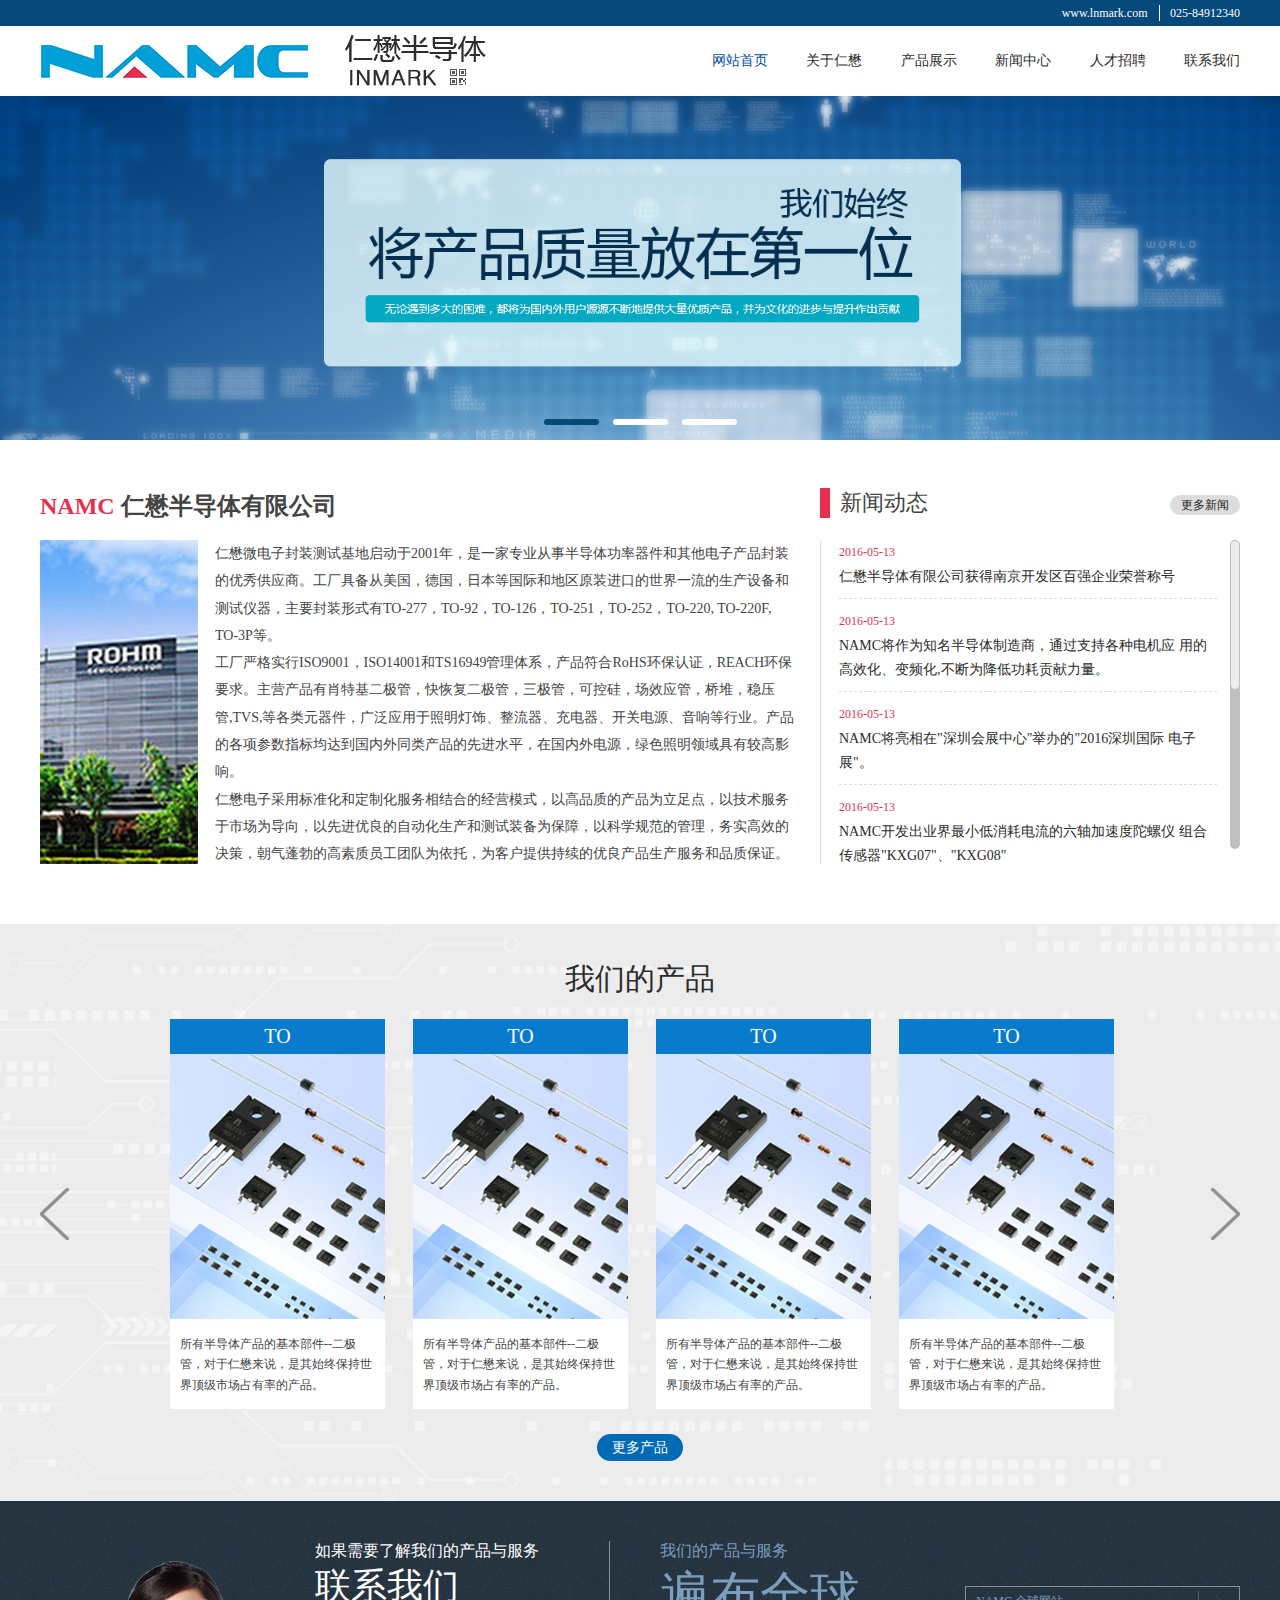
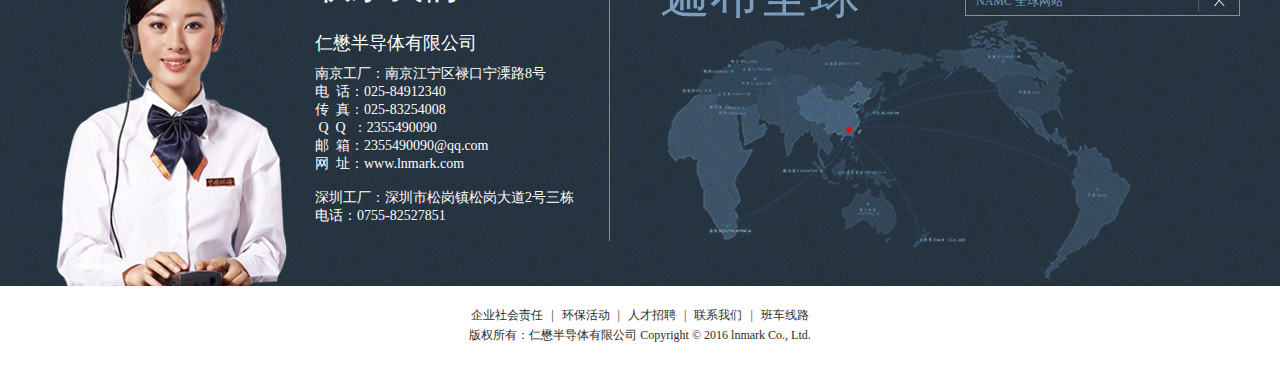
<file: index.html>
<!DOCTYPE html>
<html xmlns="http://www.w3.org/1999/xhtml">
<head>
<meta http-equiv="Content-Type" content="text/html; charset=utf-8" />
<meta http-equiv="X-UA-Compatible" content="IE=edge,Chrome=1">
<meta name="viewport" content="width=device-width,initial-scale=1.0,maximum-scale=1.0,minimum-scale=1.0,user-scalable=no" />
<title>仁懋</title>
<link rel="stylesheet" type="text/css" href="Assets/css/reset.css"/>
<script type="text/javascript" src="Assets/js/jquery-1.8.3.min.js"></script>
<script type="text/javascript" src="Assets/js/js_z.js"></script>
<script type="text/javascript" src="Assets/js/banner.js"></script>
<link rel="stylesheet" type="text/css" href="Assets/css/thems.css">
<script src="Assets/plugins/scrool/jquery/jquery.mousewheel.min.js"></script>
<script src="Assets/plugins/scrool/jquery/jquery.ba-resize.min.js"></script>
<script src="Assets/plugins/scrool/js/scrollbar.min.js"></script>
<script src="Assets/plugins/scrool/js/buttons.js"></script>
<link rel="stylesheet" type="text/css" href="Assets/css/responsive.css">
<script language="javascript">
$(function(){
	$('#owl-demo').owlCarousel({
		items: 1,
		navigation: true,
		navigationText: ["上一个","下一个"],
		autoPlay: true,
		stopOnHover: true
	}).hover(function(){
		$('.owl-buttons').show();
	}, function(){
		$('.owl-buttons').hide();
	});
});
</script>
</head>

<body>
<div class="h_bg">
	<div class="h_top">
    	<a href="#">www.lnmark.com</a>
        <a href="tel:0258412340" class="tel">025-84912340</a>
    </div>
</div>
<!--头部-->
<div class="head clearfix">
    <div class="logo">
    	<a href=""><img src="Assets/images/logo.jpg" alt="仁懋"/></a>
        <div class="h_code">
        	<img src="Assets/images/code.jpg" alt=""/>
            <div class="c_m">
            	<img src="Assets/images/code_d.png" alt=""/>
                <p>手机查看<br/>一键打电话给商家</p>
            </div>
        </div>
    </div>
    <div class="nav_m">
        <div class="n_icon">导航栏</div>
        <ul class="nav clearfix">
            <li class="now"><a href="index.html">网站首页</a></li>
            <li><a href="about.html">关于仁懋</a></li>
            <li><a href="product.html">产品展示</a></li>
            <li><a href="news.html">新闻中心</a></li>
            <li><a href="join.html">人才招聘</a></li>
            <li><a href="contact.html">联系我们</a></li>
        </ul>
    </div>
</div>
<!--头部-->
<!--幻灯片-->
<div id="banner" class="banner"> 
    <div id="owl-demo" class="owl-carousel"> 
        <a class="item" target="_blank" href="" style="background-image:url(Assets/upload/banner.jpg)">
            <img src="Assets/upload/banner.jpg" alt="">
        </a>
        <a class="item" target="_blank" href="" style="background-image:url(Assets/upload/banner.jpg)">
            <img src="Assets/upload/banner.jpg" alt="">
        </a>
        <a class="item" target="_blank" href="" style="background-image:url(Assets/upload/banner.jpg)">
            <img src="Assets/upload/banner.jpg" alt="">
        </a>
    </div>
</div>
<!--幻灯片-->
<div class="wrap wrap_a clearfix">
	<div class="i_about">
    	<h1><a href=""><em>NAMC</em> 仁懋半导体有限公司</a></h1>
        <dl class="clearfix">
        	<dt><a href=""><img src="Assets/upload/pic1.jpg" alt=""/></a></dt>
            <dd>
            	<p>仁懋微电子封装测试基地启动于2001年，是一家专业从事半导体功率器件和其他电子产品封装的优秀供应商。工厂具备从美国，德国，日本等国际和地区原装进口的世界一流的生产设备和测试仪器，主要封装形式有TO-277，TO-92，TO-126，TO-251，TO-252，TO-220, TO-220F, TO-3P等。</p>
                <p>工厂严格实行ISO9001，ISO14001和TS16949管理体系，产品符合RoHS环保认证，REACH环保要求。主营产品有肖特基二极管，快恢复二极管，三极管，可控硅，场效应管，桥堆，稳压管,TVS,等各类元器件，广泛应用于照明灯饰、整流器、充电器、开关电源、音响等行业。产品的各项参数指标均达到国内外同类产品的先进水平，在国内外电源，绿色照明领域具有较高影响。</p>
                <p>仁懋电子采用标准化和定制化服务相结合的经营模式，以高品质的产品为立足点，以技术服务于市场为导向，以先进优良的自动化生产和测试装备为保障，以科学规范的管理，务实高效的决策，朝气蓬勃的高素质员工团队为依托，为客户提供持续的优良产品生产服务和品质保证。</p>
            </dd>
        </dl>
    </div>
    <div class="i_news">
    	<div class="top">
        	<em>&nbsp;</em>新闻动态
            <a href="">更多新闻</a>
        </div>
        <div class="i_m">
            <div id="scrollbar1">
                <div class="scrollbar">
                    <div class="content">
                    	<ul>
                        	<li>
                            	<div class="time">2016-05-13</div>
                                <div class="title">
                                	<a href="">仁懋半导体有限公司获得南京开发区百强企业荣誉称号</a>
                                </div>
                            </li>
                            <li>
                            	<div class="time">2016-05-13</div>
                                <div class="title">
                                	<a href="">NAMC将作为知名半导体制造商，通过支持各种电机应
用的高效化、变频化,不断为降低功耗贡献力量。</a>
                                </div>
                            </li>
                            <li>
                            	<div class="time">2016-05-13</div>
                                <div class="title">
                                	<a href="">NAMC将亮相在"深圳会展中心"举办的"2016深圳国际
电子展"。</a>
                                </div>
                            </li>
                            <li>
                            	<div class="time">2016-05-13</div>
                                <div class="title">
                                	<a href="">NAMC开发出业界最小低消耗电流的六轴加速度陀螺仪
组合传感器"KXG07"、"KXG08"</a>
                                </div>
                            </li>
                            <li>
                            	<div class="time">2016-05-13</div>
                                <div class="title">
                                	<a href="">仁懋半导体有限公司获得南京开发区百强企业荣誉称号</a>
                                </div>
                            </li>
                            <li>
                            	<div class="time">2016-05-13</div>
                                <div class="title">
                                	<a href="">NAMC将作为知名半导体制造商，通过支持各种电机应
用的高效化、变频化,不断为降低功耗贡献力量。</a>
                                </div>
                            </li>
                            <li>
                            	<div class="time">2016-05-13</div>
                                <div class="title">
                                	<a href="">NAMC将亮相在"深圳会展中心"举办的"2016深圳国际
电子展"。</a>
                                </div>
                            </li>
                            <li>
                            	<div class="time">2016-05-13</div>
                                <div class="title">
                                	<a href="">NAMC开发出业界最小低消耗电流的六轴加速度陀螺仪
组合传感器"KXG07"、"KXG08"</a>
                                </div>
                            </li>
                        </ul>
                    </div>
                </div>
            </div>
        </div>
    </div>
</div>
<div class="bg_a">
	<div class="wrap wrap_b">
    	<div class="i_name">我们的产品</div>
        <div class="i_m">
        	<div class="box mainPhoto"> <span class="goleft nextPage"><a href="javascript:void(0)"><img src="Assets/images/prev.png" /></a></span>
              <div class="go slidegrid">
                <ul class="slideitems">
                  <li>
                  	<a href="">
                    	<div class="title">TO</div>
                        <img src="Assets/upload/pic2.jpg" alt=""/>
                        <div class="des">所有半导体产品的基本部件--二极管，对于仁懋来说，是其始终保持世界顶级市场占有率的产品。</div>
                    </a>
                  </li>
                  <li>
                  	<a href="">
                    	<div class="title">TO</div>
                        <img src="Assets/upload/pic2.jpg" alt=""/>
                        <div class="des">所有半导体产品的基本部件--二极管，对于仁懋来说，是其始终保持世界顶级市场占有率的产品。</div>
                    </a>
                  </li>
                  <li>
                  	<a href="">
                    	<div class="title">TO</div>
                        <img src="Assets/upload/pic2.jpg" alt=""/>
                        <div class="des">所有半导体产品的基本部件--二极管，对于仁懋来说，是其始终保持世界顶级市场占有率的产品。</div>
                    </a>
                  </li>
                  <li>
                  	<a href="">
                    	<div class="title">TO</div>
                        <img src="Assets/upload/pic2.jpg" alt=""/>
                        <div class="des">所有半导体产品的基本部件--二极管，对于仁懋来说，是其始终保持世界顶级市场占有率的产品。</div>
                    </a>
                  </li>
                  <li>
                  	<a href="">
                    	<div class="title">TO</div>
                        <img src="Assets/upload/pic2.jpg" alt=""/>
                        <div class="des">所有半导体产品的基本部件--二极管，对于仁懋来说，是其始终保持世界顶级市场占有率的产品。</div>
                    </a>
                  </li>
                  <li>
                  	<a href="">
                    	<div class="title">TO</div>
                        <img src="Assets/upload/pic2.jpg" alt=""/>
                        <div class="des">所有半导体产品的基本部件所有半导体产品的基本部件所有半导体产品的基本部件所有半导体产品的基本部件--二极管，对于仁懋来说，是其始终保持世界顶级市场占有率的产品。</div>
                    </a>
                  </li>
                </ul>
              </div>
              <span class="goright prevPage"><a href="javascript:void(0)"><img src="Assets/images/next.png" /></a></span> </div>
            <script>
            $(function(){
            $('.mainPhoto .slidegrid').scrollable({size:4,circular:true,next:'.nextPage',prev:'.prevPage'}).autoscroll();
            });	
            </script> 
            <div class="i_more"><a href="">更多产品</a></div>
        </div>
    </div>
</div>
<div class="bg_b">
	<div class="wrap f_nav clearfix">
    	<dl class="f_navl clearfix">
        	<dt><img src="Assets/images/bg_2.png" alt=""/></dt>
            <dd>
            	<p class="tt">如果需要了解我们的产品与服务</p>
                <div class="f_name">联系我们</div>
                <h6>仁懋半导体有限公司</h6>
                <p>南京工厂：南京江宁区禄口宁溧路8号</p>
                <p>电  话：025-84912340</p>
                <p>传  真：025-83254008</p>
                <p> Q  Q  ：2355490090</p>
                <p>邮  箱：2355490090@qq.com</p>
                <p>网  址：www.lnmark.com</p>
                <br/>
                <p>深圳工厂：深圳市松岗镇松岗大道2号三栋</p>
                <p>电话：0755-82527851</p>
            </dd>
        </dl>
        <div class="line">&nbsp;</div>
        <div class="f_navr">
        	<p class="tt">我们的产品与服务</p>
            <div class="f_name">遍布全球</div>
            <div class="f_search">
            	<div class="s_m">
                	<div class="s_mt">
                    	<span>NAMC 全球网站</span>
                        <em>&nbsp;</em>
                    </div>
                    <ul>
                    	<li><a href="">NAMC 全球网站</a></li>
                        <li><a href="">NAMC 全球网站</a></li>
                    </ul>
                </div>
            </div>
        </div>
    </div>
</div>
<div class="wrap foot">
	<p><a href="#">企业社会责任</a>   |  <a href="#">环保活动</a>  |  <a href="#">人才招聘</a>  |  <a href="#">联系我们</a>  |  <a href="#">班车线路</a></p>
    <p>版权所有：仁懋半导体有限公司  Copyright © 2016  lnmark Co., Ltd. </p>
</div>
</body>
</html>
</file>
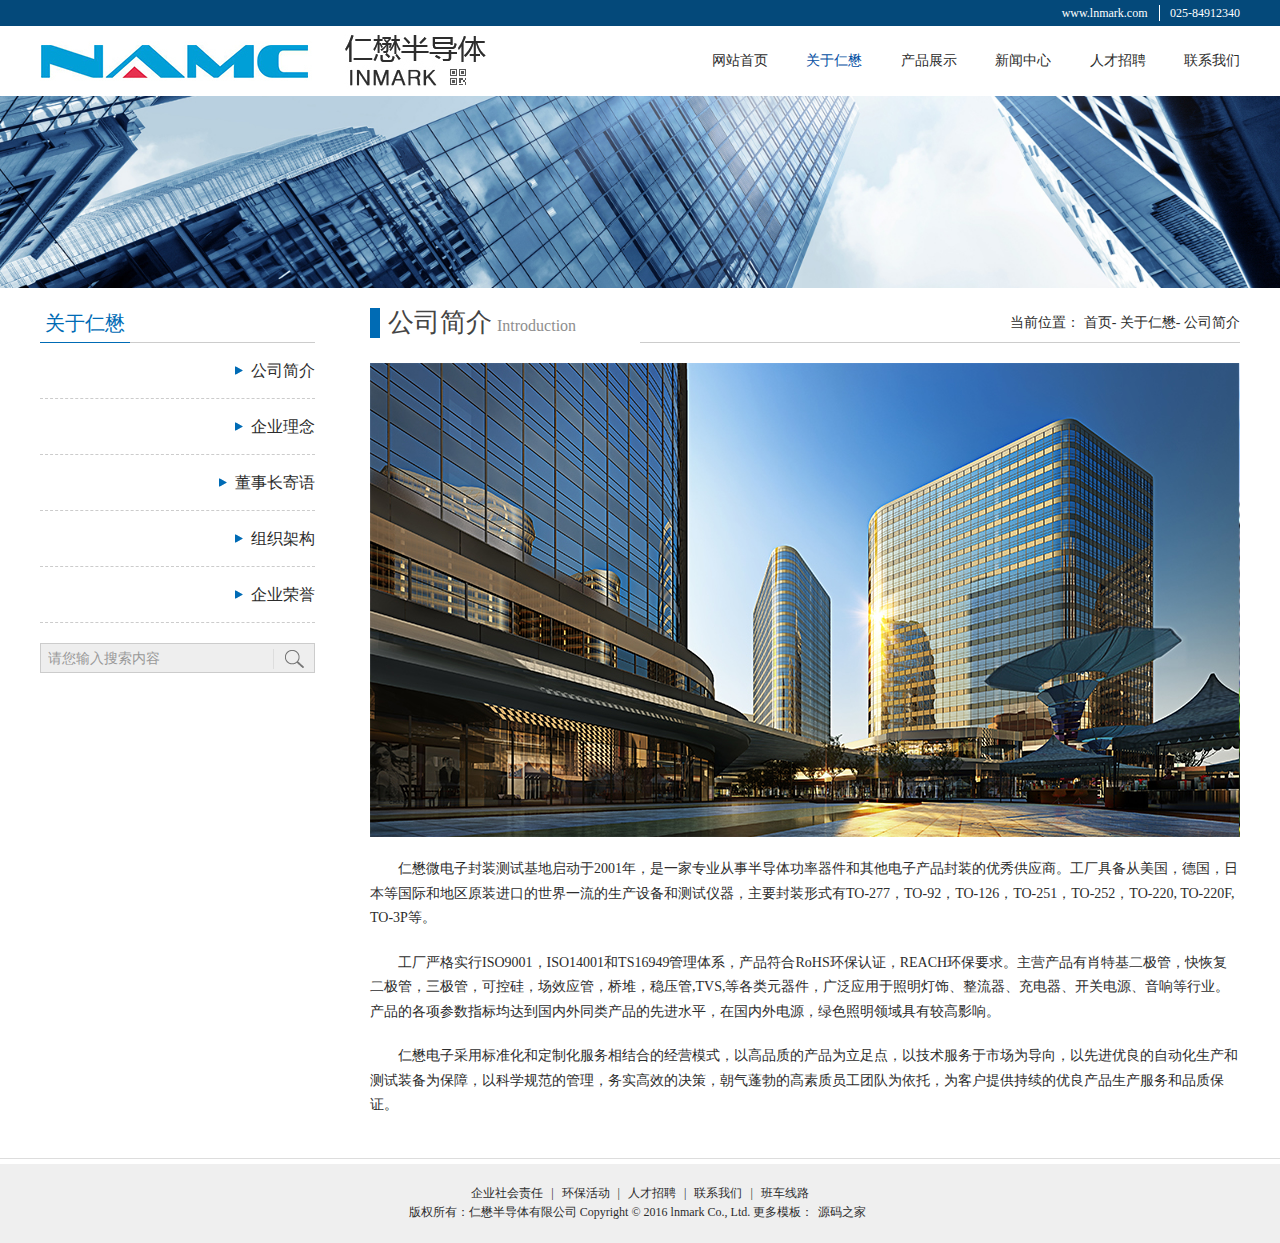
<file: about.html>
<!DOCTYPE html>
<html xmlns="http://www.w3.org/1999/xhtml">
<head>
<meta http-equiv="Content-Type" content="text/html; charset=utf-8" />
<meta http-equiv="X-UA-Compatible" content="IE=edge,Chrome=1">
<meta name="viewport" content="width=device-width,initial-scale=1.0,maximum-scale=1.0,minimum-scale=1.0,user-scalable=no" />
<title>仁懋</title>
<link rel="stylesheet" type="text/css" href="Assets/css/reset.css"/>
<script type="text/javascript" src="Assets/js/jquery-1.8.3.min.js"></script>
<script type="text/javascript" src="Assets/js/js_z.js"></script>
<link rel="stylesheet" type="text/css" href="Assets/css/thems.css">
<link rel="stylesheet" type="text/css" href="Assets/css/responsive.css">
</head>

<body>
<div class="h_bg">
	<div class="h_top">
    	<a href="#">www.lnmark.com</a>
        <a href="tel:0258412340" class="tel">025-84912340</a>
    </div>
</div>
<!--头部-->
<div class="head clearfix">
    <div class="logo">
    	<a href=""><img src="Assets/images/logo.jpg" alt="仁懋"/></a>
        <div class="h_code">
        	<img src="Assets/images/code.jpg" alt=""/>
            <div class="c_m">
            	<img src="Assets/images/code_d.png" alt=""/>
                <p>手机查看<br/>一键打电话给商家</p>
            </div>
        </div>
    </div>
    <div class="nav_m">
        <div class="n_icon">导航栏</div>
        <ul class="nav clearfix">
            <li><a href="index.html">网站首页</a></li>
            <li class="now"><a href="about.html">关于仁懋</a></li>
            <li><a href="product.html">产品展示</a></li>
            <li><a href="news.html">新闻中心</a></li>
            <li><a href="join.html">人才招聘</a></li>
            <li><a href="contact.html">联系我们</a></li>
        </ul>
    </div>
</div>
<!--头部-->
<div class="banner_s"><img src="Assets/upload/banner_a.jpg" alt=""/></div>
<div class="scd_bg">
	<div class="wrap scd clearfix">
    	<div class="scd_l">
        	<div class="s_top"><span>关于仁懋</span></div>
            <ul class="s_nav">
            	<li class="active"><a href=""><i>&nbsp;</i><span>公司简介</span></a></li>
                <li><a href=""><i>&nbsp;</i><span>企业理念</span></a></li>
                <li><a href=""><i>&nbsp;</i><span>董事长寄语</span></a></li>
                <li><a href=""><i>&nbsp;</i><span>组织架构</span></a></li>
                <li><a href=""><i>&nbsp;</i><span>企业荣誉</span></a></li>
            </ul>
            <div class="space_hx">&nbsp;</div>
            <div class="s_search">
            	<input name="" type="text" value="请您输入搜索内容" onfocus="if (this.value == '请您输入搜索内容') {this.value = '';this.style.color='#333'}" onblur="if (this.value == '') {this.value = '请您输入搜索内容';this.style.color='#999'}">
                <input name="" type="submit" class="btn" value="">
            </div>
        </div>
        <div class="scd_r">
        	<div class="r_top">
            	<i>&nbsp;</i>
                <span>公司简介<em>Introduction</em></span>
                <div class="pst">
                	当前位置：
                    <a href="">首页</a>-
                    <a href="">关于仁懋</a>-
                    <a href="">公司简介</a>
                </div>
            </div>
            <div class="scd_m about">
            	<img src="Assets/upload/pic4.jpg" alt=""/>
                <p style="padding-top:20px; text-indent:2em;">仁懋微电子封装测试基地启动于2001年，是一家专业从事半导体功率器件和其他电子产品封装的优秀供应商。工厂具备从美国，德国，日本等国际和地区原装进口的世界一流的生产设备和测试仪器，主要封装形式有TO-277，TO-92，TO-126，TO-251，TO-252，TO-220, TO-220F, TO-3P等。</p>
                <p style="padding-top:20px; text-indent:2em;">工厂严格实行ISO9001，ISO14001和TS16949管理体系，产品符合RoHS环保认证，REACH环保要求。主营产品有肖特基二极管，快恢复二极管，三极管，可控硅，场效应管，桥堆，稳压管,TVS,等各类元器件，广泛应用于照明灯饰、整流器、充电器、开关电源、音响等行业。产品的各项参数指标均达到国内外同类产品的先进水平，在国内外电源，绿色照明领域具有较高影响。</p>
                <p style="padding-top:20px; text-indent:2em;">仁懋电子采用标准化和定制化服务相结合的经营模式，以高品质的产品为立足点，以技术服务于市场为导向，以先进优良的自动化生产和测试装备为保障，以科学规范的管理，务实高效的决策，朝气蓬勃的高素质员工团队为依托，为客户提供持续的优良产品生产服务和品质保证。</p>
            </div>
        </div>
    </div>
</div>
<div class="bg_c">
<div class="wrap foot">
	<p><a href="#">企业社会责任</a>   |  <a href="#">环保活动</a>  |  <a href="#">人才招聘</a>  |  <a href="#">联系我们</a>  |  <a href="#">班车线路</a></p>
    <p>版权所有：仁懋半导体有限公司  Copyright © 2016  lnmark Co., Ltd.  更多模板：<a href="http://www.mycodes.net/" target="_blank">源码之家</a></p>
</div>
</div>
</body>
</html>
</file>
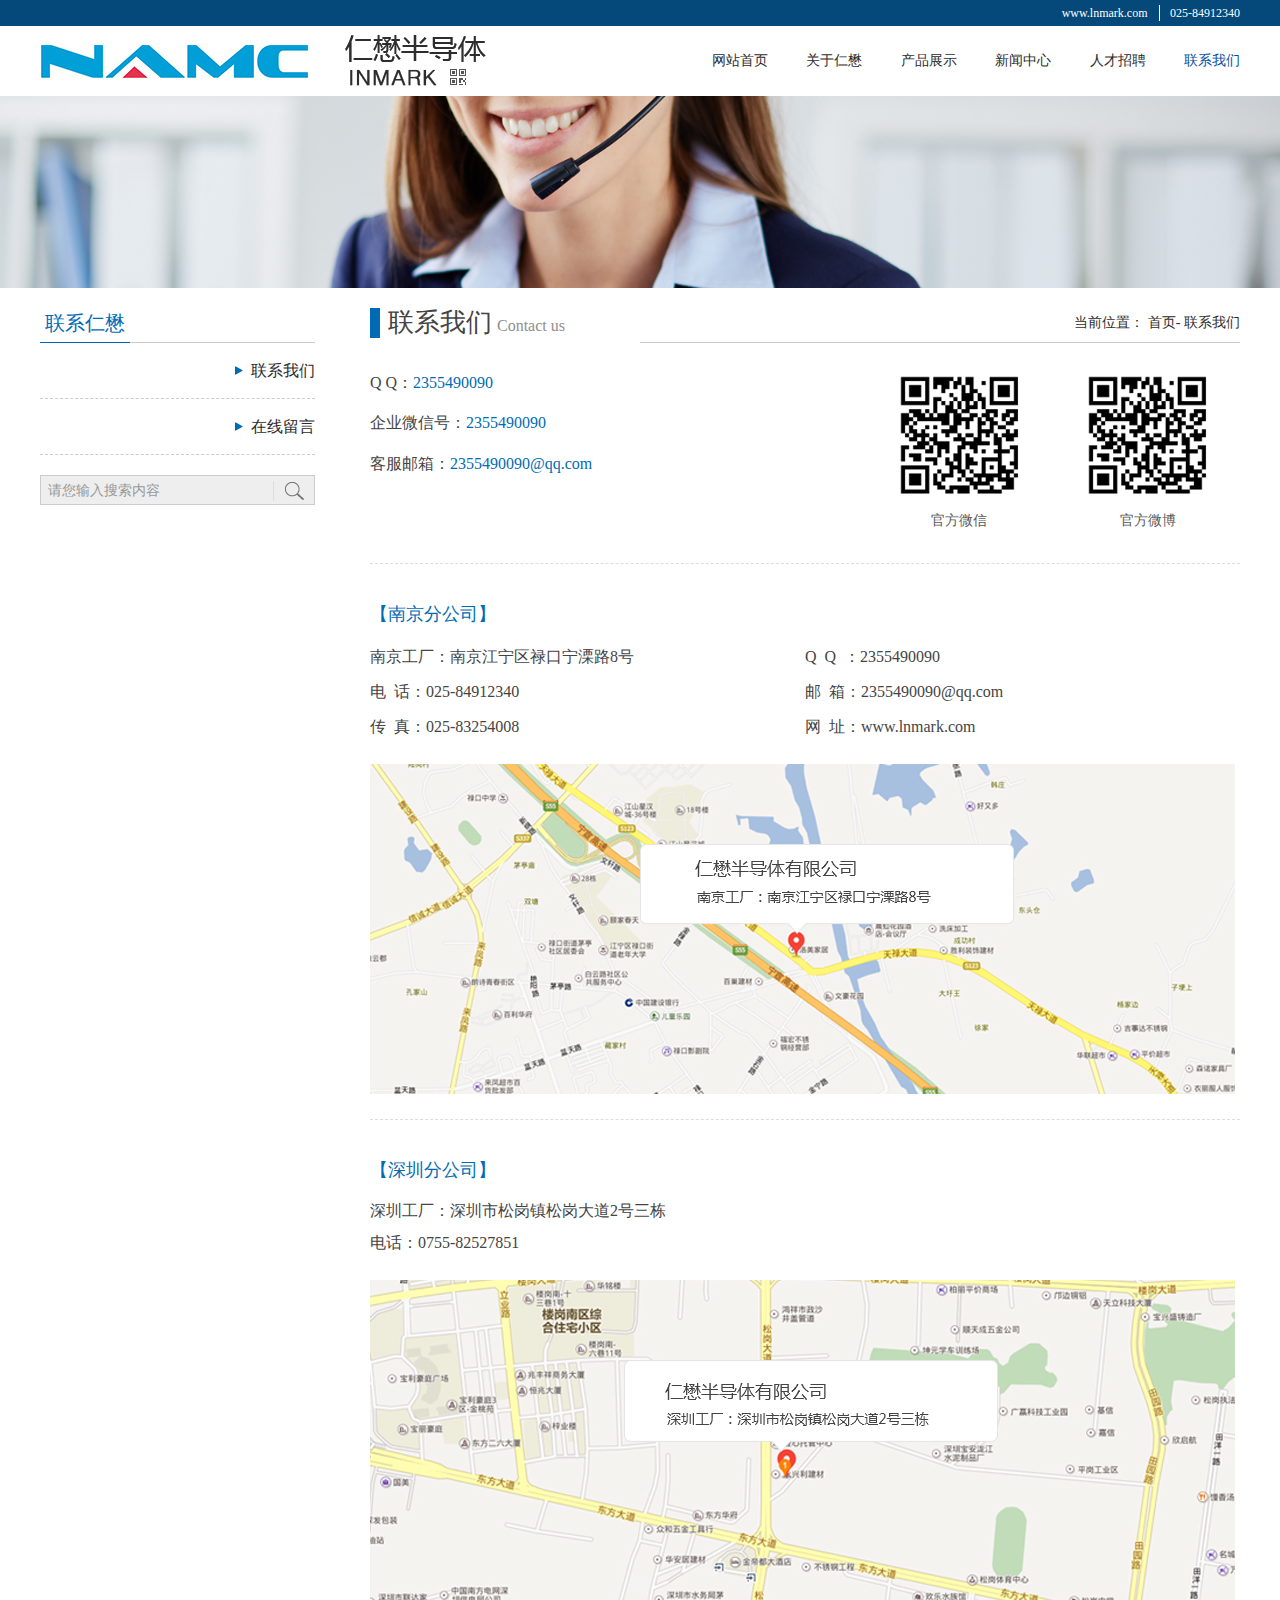
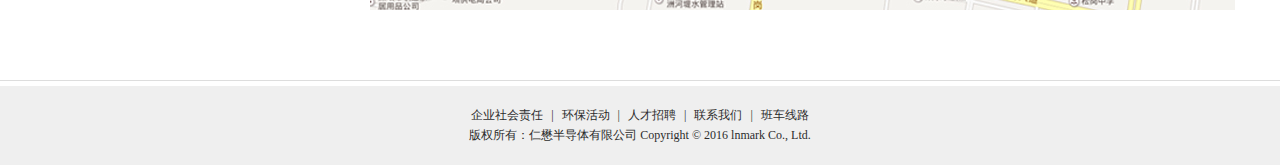
<file: contact.html>
<!DOCTYPE html>
<html xmlns="http://www.w3.org/1999/xhtml">
<head>
<meta http-equiv="Content-Type" content="text/html; charset=utf-8" />
<meta http-equiv="X-UA-Compatible" content="IE=edge,Chrome=1">
<meta name="viewport" content="width=device-width,initial-scale=1.0,maximum-scale=1.0,minimum-scale=1.0,user-scalable=no" />
<title>仁懋</title>
<link rel="stylesheet" type="text/css" href="Assets/css/reset.css"/>
<script type="text/javascript" src="Assets/js/jquery-1.8.3.min.js"></script>
<script type="text/javascript" src="Assets/js/js_z.js"></script>
<link rel="stylesheet" type="text/css" href="Assets/css/thems.css">
<link rel="stylesheet" type="text/css" href="Assets/css/responsive.css">
</head>

<body>
<div class="h_bg">
	<div class="h_top">
    	<a href="#">www.lnmark.com</a>
        <a href="tel:0258412340" class="tel">025-84912340</a>
    </div>
</div>
<!--头部-->
<div class="head clearfix">
    <div class="logo">
    	<a href=""><img src="Assets/images/logo.jpg" alt="仁懋"/></a>
        <div class="h_code">
        	<img src="Assets/images/code.jpg" alt=""/>
            <div class="c_m">
            	<img src="Assets/images/code_d.png" alt=""/>
                <p>手机查看<br/>一键打电话给商家</p>
            </div>
        </div>
    </div>
    <div class="nav_m">
        <div class="n_icon">导航栏</div>
        <ul class="nav clearfix">
            <li><a href="index.html">网站首页</a></li>
            <li><a href="about.html">关于仁懋</a></li>
            <li><a href="product.html">产品展示</a></li>
            <li><a href="news.html">新闻中心</a></li>
            <li><a href="join.html">人才招聘</a></li>
            <li class="now"><a href="contact.html">联系我们</a></li>
        </ul>
    </div>
</div>
<!--头部-->
<div class="banner_s"><img src="Assets/upload/banner_b.jpg" alt=""/></div>
<div class="scd_bg">
	<div class="wrap scd clearfix">
    	<div class="scd_l">
        	<div class="s_top"><span>联系仁懋</span></div>
            <ul class="s_nav">
            	<li class="active"><a href=""><i>&nbsp;</i><span>联系我们</span></a></li>
                <li><a href=""><i>&nbsp;</i><span>在线留言</span></a></li>
            </ul>
            <div class="space_hx">&nbsp;</div>
            <div class="s_search">
            	<input name="" type="text" value="请您输入搜索内容" onfocus="if (this.value == '请您输入搜索内容') {this.value = '';this.style.color='#333'}" onblur="if (this.value == '') {this.value = '请您输入搜索内容';this.style.color='#999'}">
                <input name="" type="submit" class="btn" value="">
            </div>
        </div>
        <div class="scd_r">
        	<div class="r_top">
            	<i>&nbsp;</i>
                <span>联系我们<em>Contact us</em></span>
                <div class="pst">
                	当前位置：
                    <a href="">首页</a>-
                    <a href="">联系我们</a>
                </div>
            </div>
            <div class="scd_m contact">
            	<div class="ct_m">
                	<dl class="clearfix">
                    	<dt class="clearfix">
                        	<div>
                            	<img src="Assets/upload/code.jpg" alt=""/>
                                <p>官方微信</p>
                            </div>
                            <div>
                            	<img src="Assets/upload/code.jpg" alt=""/>
                                <p>官方微博</p>
                            </div>
                        </dt>
                        <dd>
                        	<p>Q Q：<span>2355490090</span></p>
                            <p>企业微信号：<span>2355490090</span></p>
                            <p>客服邮箱：<span>2355490090@qq.com</span></p>
                        </dd>
                    </dl>
                </div>
                <div class="ct_m">
                	<div class="t_name">【南京分公司】</div>
                    <ul class="clearfix">
                    	<li>南京工厂：南京江宁区禄口宁溧路8号</li>
                        <li>Q  Q  ：2355490090</li>
                        <li>电  话：025-84912340</li>
                        <li>邮  箱：2355490090@qq.com</li>
                        <li>传  真：025-83254008</li>
                        <li>网  址：www.lnmark.com</li>
                    </ul>
                    <div class="space_hx">&nbsp;</div>
                    <img src="Assets/upload/map2.jpg" alt=""/>
                </div>
                <div class="ct_m">
                	<div class="t_name">【深圳分公司】</div>
                    <p>深圳工厂：深圳市松岗镇松岗大道2号三栋</p>
                    <p>电话：0755-82527851</p>
                    <div class="space_hx">&nbsp;</div>
                    <img src="Assets/upload/map1.jpg" alt=""/>
                </div>
            </div>
        </div>
    </div>
</div>
<div class="bg_c">
<div class="wrap foot">
	<p><a href="#">企业社会责任</a>   |  <a href="#">环保活动</a>  |  <a href="#">人才招聘</a>  |  <a href="#">联系我们</a>  |  <a href="#">班车线路</a></p>
    <p>版权所有：仁懋半导体有限公司  Copyright © 2016  lnmark Co., Ltd. </p>
</div>
</div>
</body>
</html>
</file>
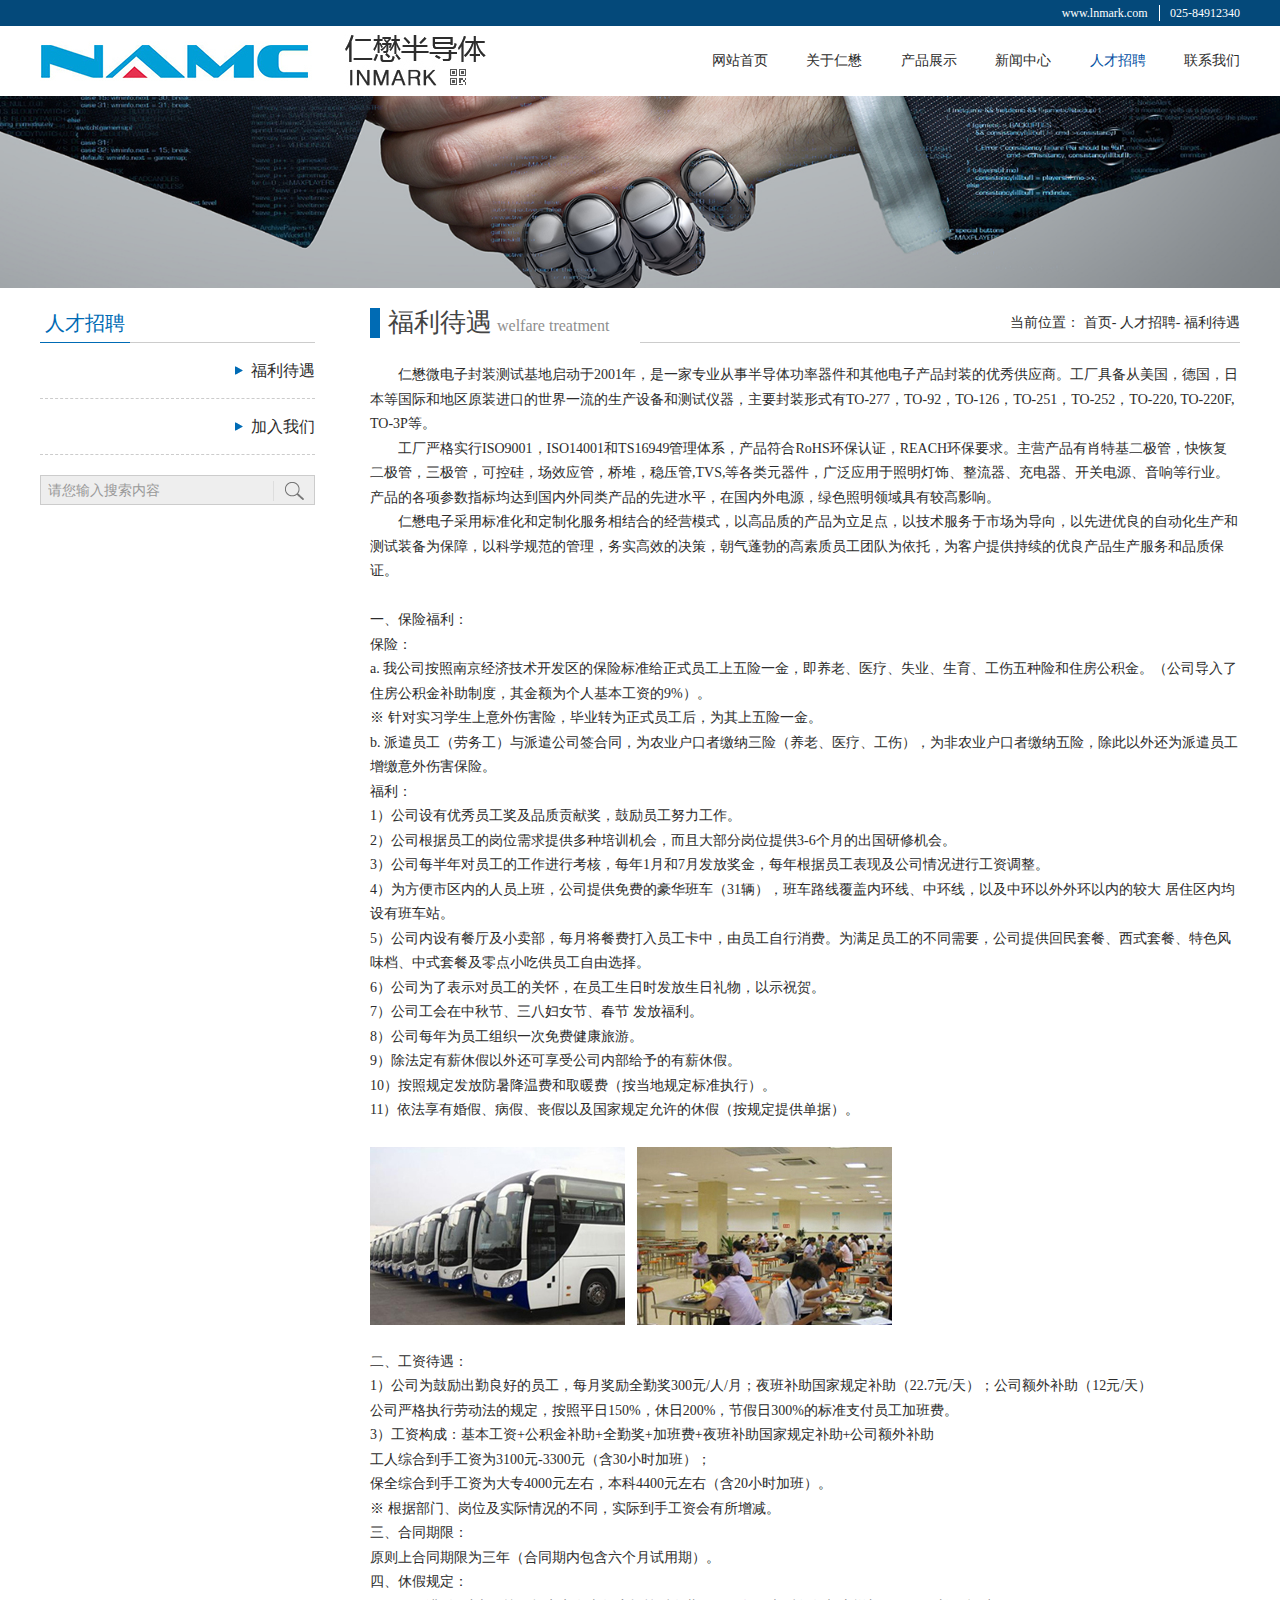
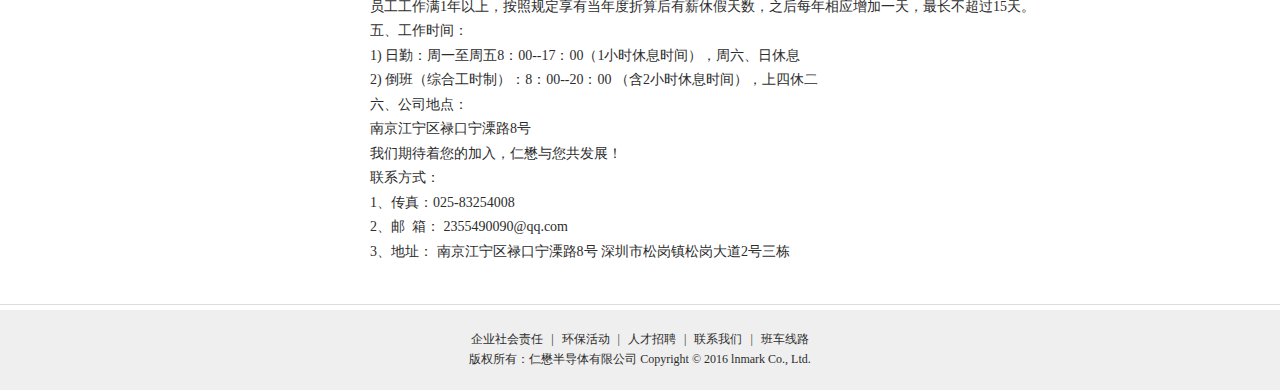
<file: join.html>
<!DOCTYPE html>
<html xmlns="http://www.w3.org/1999/xhtml">
<head>
<meta http-equiv="Content-Type" content="text/html; charset=utf-8" />
<meta http-equiv="X-UA-Compatible" content="IE=edge,Chrome=1">
<meta name="viewport" content="width=device-width,initial-scale=1.0,maximum-scale=1.0,minimum-scale=1.0,user-scalable=no" />
<title>仁懋</title>
<link rel="stylesheet" type="text/css" href="Assets/css/reset.css"/>
<script type="text/javascript" src="Assets/js/jquery-1.8.3.min.js"></script>
<script type="text/javascript" src="Assets/js/js_z.js"></script>
<link rel="stylesheet" type="text/css" href="Assets/css/thems.css">
<link rel="stylesheet" type="text/css" href="Assets/css/responsive.css">
</head>

<body>
<div class="h_bg">
	<div class="h_top">
    	<a href="#">www.lnmark.com</a>
        <a href="tel:0258412340" class="tel">025-84912340</a>
    </div>
</div>
<!--头部-->
<div class="head clearfix">
    <div class="logo">
    	<a href=""><img src="Assets/images/logo.jpg" alt="仁懋"/></a>
        <div class="h_code">
        	<img src="Assets/images/code.jpg" alt=""/>
            <div class="c_m">
            	<img src="Assets/images/code_d.png" alt=""/>
                <p>手机查看<br/>一键打电话给商家</p>
            </div>
        </div>
    </div>
    <div class="nav_m">
        <div class="n_icon">导航栏</div>
        <ul class="nav clearfix">
            <li><a href="index.html">网站首页</a></li>
            <li><a href="about.html">关于仁懋</a></li>
            <li><a href="product.html">产品展示</a></li>
            <li><a href="news.html">新闻中心</a></li>
            <li class="now"><a href="join.html">人才招聘</a></li>
            <li><a href="contact.html">联系我们</a></li>
        </ul>
    </div>
</div>
<!--头部-->
<div class="banner_s"><img src="Assets/upload/banner_c.jpg" alt=""/></div>
<div class="scd_bg">
	<div class="wrap scd clearfix">
    	<div class="scd_l">
        	<div class="s_top"><span>人才招聘</span></div>
            <ul class="s_nav">
            	<li class="active"><a href=""><i>&nbsp;</i><span>福利待遇</span></a></li>
                <li><a href=""><i>&nbsp;</i><span>加入我们</span></a></li>
            </ul>
            <div class="space_hx">&nbsp;</div>
            <div class="s_search">
            	<input name="" type="text" value="请您输入搜索内容" onfocus="if (this.value == '请您输入搜索内容') {this.value = '';this.style.color='#333'}" onblur="if (this.value == '') {this.value = '请您输入搜索内容';this.style.color='#999'}">
                <input name="" type="submit" class="btn" value="">
            </div>
        </div>
        <div class="scd_r">
        	<div class="r_top">
            	<i>&nbsp;</i>
                <span>福利待遇<em>welfare treatment</em></span>
                <div class="pst">
                	当前位置：
                    <a href="">首页</a>-
                    <a href="#">人才招聘</a>-
                    <a href="">福利待遇</a>
                </div>
            </div>
            <div class="scd_m about">
            	<p style="text-indent:2em;">仁懋微电子封装测试基地启动于2001年，是一家专业从事半导体功率器件和其他电子产品封装的优秀供应商。工厂具备从美国，德国，日本等国际和地区原装进口的世界一流的生产设备和测试仪器，主要封装形式有TO-277，TO-92，TO-126，TO-251，TO-252，TO-220, TO-220F, TO-3P等。</p>
                <p style="text-indent:2em;">工厂严格实行ISO9001，ISO14001和TS16949管理体系，产品符合RoHS环保认证，REACH环保要求。主营产品有肖特基二极管，快恢复二极管，三极管，可控硅，场效应管，桥堆，稳压管,TVS,等各类元器件，广泛应用于照明灯饰、整流器、充电器、开关电源、音响等行业。产品的各项参数指标均达到国内外同类产品的先进水平，在国内外电源，绿色照明领域具有较高影响。</p>
                <p style="text-indent:2em;">仁懋电子采用标准化和定制化服务相结合的经营模式，以高品质的产品为立足点，以技术服务于市场为导向，以先进优良的自动化生产和测试装备为保障，以科学规范的管理，务实高效的决策，朝气蓬勃的高素质员工团队为依托，为客户提供持续的优良产品生产服务和品质保证。</p>
                <br/>
                <p>
                	一、保险福利： <br/>
                    保险：<br/>
                    a. 我公司按照南京经济技术开发区的保险标准给正式员工上五险一金，即养老、医疗、失业、生育、工伤五种险和住房公积金。（公司导入了住房公积金补助制度，其金额为个人基本工资的9%）。 <br/>
                    ※ 针对实习学生上意外伤害险，毕业转为正式员工后，为其上五险一金。<br/>
                    b. 派遣员工（劳务工）与派遣公司签合同，为农业户口者缴纳三险（养老、医疗、工伤），为非农业户口者缴纳五险，除此以外还为派遣员工增缴意外伤害保险。<br/>
                    福利：<br/>
                    1）公司设有优秀员工奖及品质贡献奖，鼓励员工努力工作。<br/>
                    2）公司根据员工的岗位需求提供多种培训机会，而且大部分岗位提供3-6个月的出国研修机会。 <br/>
                    3）公司每半年对员工的工作进行考核，每年1月和7月发放奖金，每年根据员工表现及公司情况进行工资调整。<br/>
                    4）为方便市区内的人员上班，公司提供免费的豪华班车（31辆），班车路线覆盖内环线、中环线，以及中环以外外环以内的较大 居住区内均设有班车站。<br/>
                    5）公司内设有餐厅及小卖部，每月将餐费打入员工卡中，由员工自行消费。为满足员工的不同需要，公司提供回民套餐、西式套餐、特色风味档、中式套餐及零点小吃供员工自由选择。<br/>
                    6）公司为了表示对员工的关怀，在员工生日时发放生日礼物，以示祝贺。<br/>
                    7）公司工会在中秋节、三八妇女节、春节 发放福利。<br/>
                    8）公司每年为员工组织一次免费健康旅游。<br/>
                    9）除法定有薪休假以外还可享受公司内部给予的有薪休假。<br/>
                    10）按照规定发放防暑降温费和取暖费（按当地规定标准执行）。<br/>
                    11）依法享有婚假、病假、丧假以及国家规定允许的休假（按规定提供单据）。</p>
                    <br/>
                    <p><img src="Assets/upload/pic5.jpg" alt=""/></p>
                    <br/>
                    <p>二、工资待遇：<br/>
                    1）公司为鼓励出勤良好的员工，每月奖励全勤奖300元/人/月；夜班补助国家规定补助（22.7元/天）；公司额外补助（12元/天）<br/>
                    公司严格执行劳动法的规定，按照平日150%，休日200%，节假日300%的标准支付员工加班费。<br/>
                    3）工资构成：基本工资+公积金补助+全勤奖+加班费+夜班补助国家规定补助+公司额外补助<br/>
                    工人综合到手工资为3100元-3300元（含30小时加班）；<br/>
                    保全综合到手工资为大专4000元左右，本科4400元左右（含20小时加班）。<br/>
                    ※ 根据部门、岗位及实际情况的不同，实际到手工资会有所增减。 <br/>
                    三、合同期限：<br/>
                    原则上合同期限为三年（合同期内包含六个月试用期）。<br/>
                    四、休假规定：<br/>
                    员工工作满1年以上，按照规定享有当年度折算后有薪休假天数，之后每年相应增加一天，最长不超过15天。<br/>
                    五、工作时间：<br/>
                    1) 日勤：周一至周五8：00--17：00（1小时休息时间），周六、日休息<br/>
                    2) 倒班（综合工时制）：8：00--20：00 （含2小时休息时间），上四休二 <br/>
                    六、公司地点：<br/>
                    南京江宁区禄口宁溧路8号<br/>
                    我们期待着您的加入，仁懋与您共发展！<br/>
                    联系方式：<br/>
                    1、传真：025-83254008<br/>
                    2、邮  箱： 2355490090@qq.com<br/>
                    3、地址： 南京江宁区禄口宁溧路8号    深圳市松岗镇松岗大道2号三栋</p>
            </div>
        </div>
    </div>
</div>
<div class="bg_c">
<div class="wrap foot">
	<p><a href="#">企业社会责任</a>   |  <a href="#">环保活动</a>  |  <a href="#">人才招聘</a>  |  <a href="#">联系我们</a>  |  <a href="#">班车线路</a></p>
    <p>版权所有：仁懋半导体有限公司  Copyright © 2016  lnmark Co., Ltd. </p>
</div>
</div>
</body>
</html>
</file>
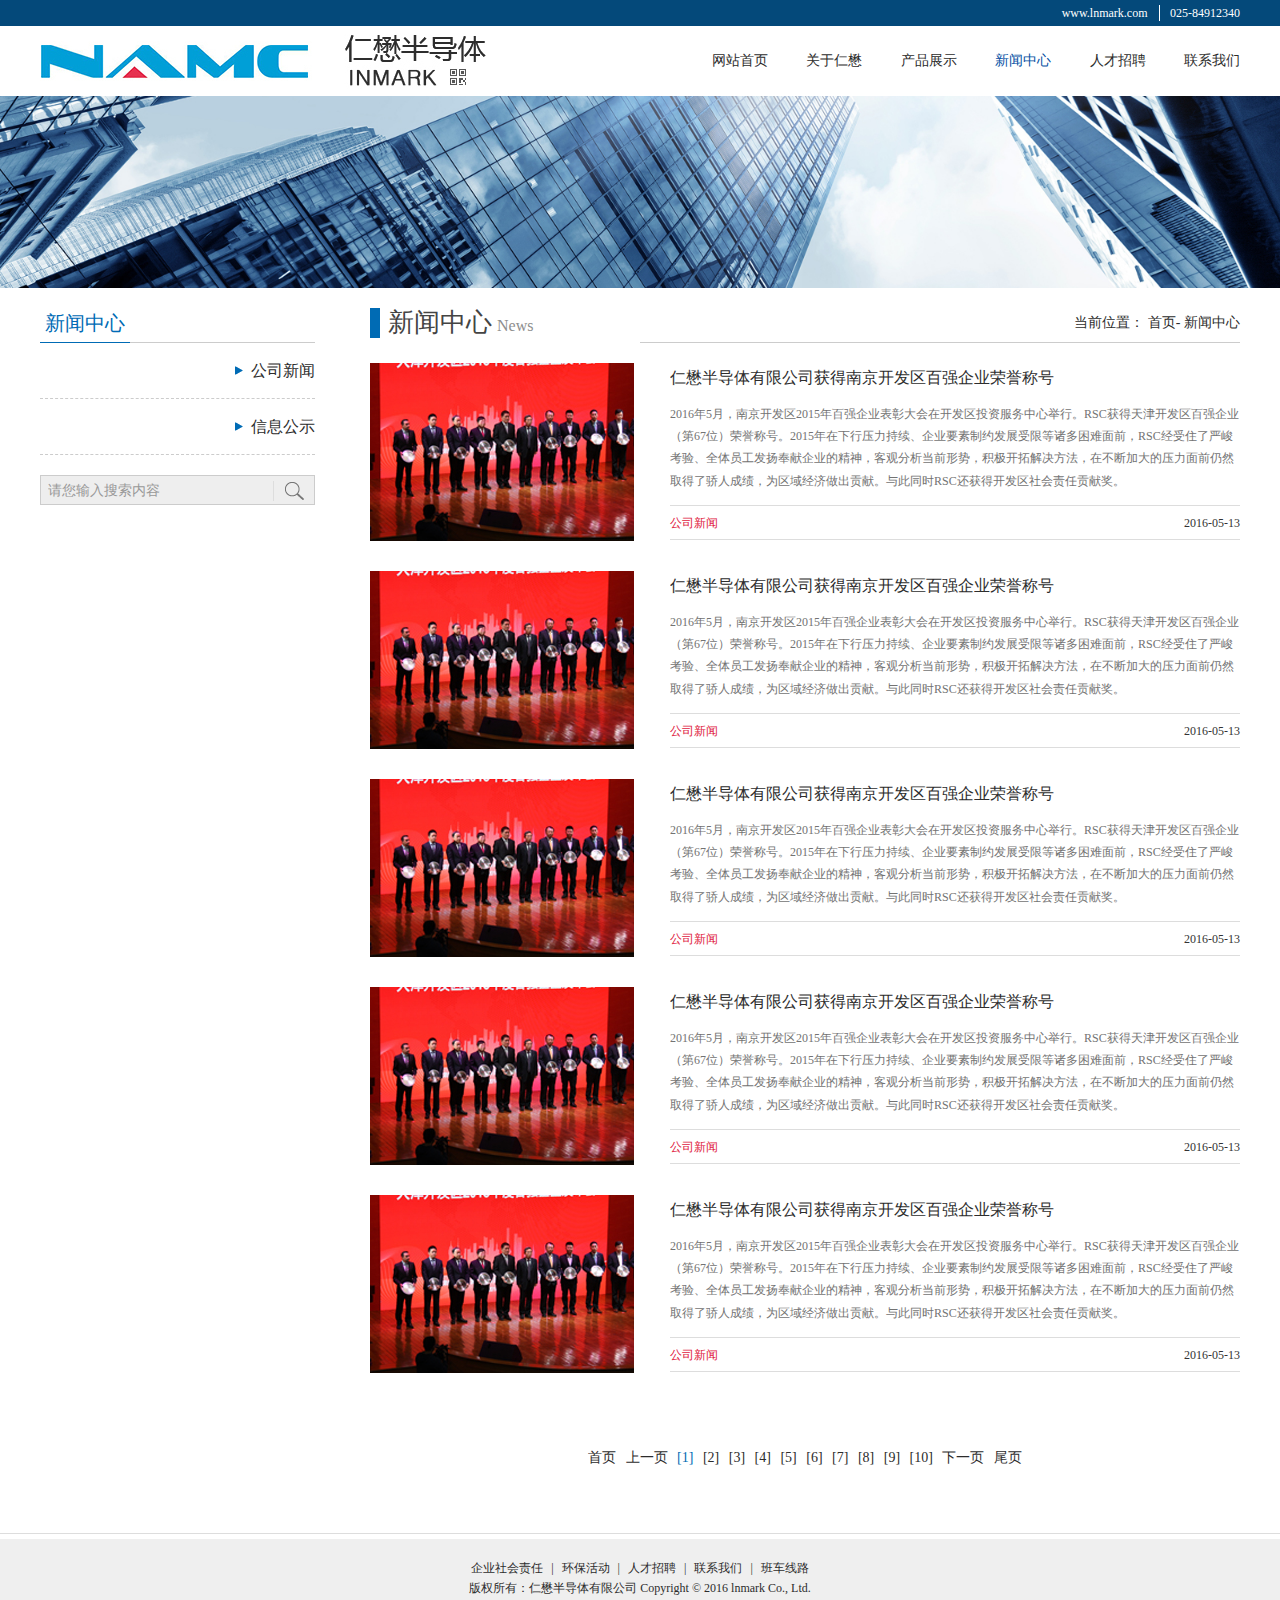
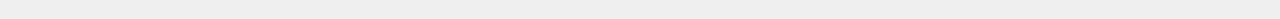
<file: news.html>
<!DOCTYPE html>
<html xmlns="http://www.w3.org/1999/xhtml">
<head>
<meta http-equiv="Content-Type" content="text/html; charset=utf-8" />
<meta http-equiv="X-UA-Compatible" content="IE=edge,Chrome=1">
<meta name="viewport" content="width=device-width,initial-scale=1.0,maximum-scale=1.0,minimum-scale=1.0,user-scalable=no" />
<title>仁懋</title>
<link rel="stylesheet" type="text/css" href="Assets/css/reset.css"/>
<script type="text/javascript" src="Assets/js/jquery-1.8.3.min.js"></script>
<script type="text/javascript" src="Assets/js/js_z.js"></script>
<link rel="stylesheet" type="text/css" href="Assets/css/thems.css">
<link rel="stylesheet" type="text/css" href="Assets/css/responsive.css">
</head>

<body>
<div class="h_bg">
	<div class="h_top">
    	<a href="#">www.lnmark.com</a>
        <a href="tel:0258412340" class="tel">025-84912340</a>
    </div>
</div>
<!--头部-->
<div class="head clearfix">
    <div class="logo">
    	<a href=""><img src="Assets/images/logo.jpg" alt="仁懋"/></a>
        <div class="h_code">
        	<img src="Assets/images/code.jpg" alt=""/>
            <div class="c_m">
            	<img src="Assets/images/code_d.png" alt=""/>
                <p>手机查看<br/>一键打电话给商家</p>
            </div>
        </div>
    </div>
    <div class="nav_m">
        <div class="n_icon">导航栏</div>
        <ul class="nav clearfix">
            <li><a href="index.html">网站首页</a></li>
            <li><a href="about.html">关于仁懋</a></li>
            <li><a href="product.html">产品展示</a></li>
            <li class="now"><a href="news.html">新闻中心</a></li>
            <li><a href="join.html">人才招聘</a></li>
            <li><a href="contact.html">联系我们</a></li>
        </ul>
    </div>
</div>
<!--头部-->
<div class="banner_s"><img src="Assets/upload/banner_a.jpg" alt=""/></div>
<div class="scd_bg">
	<div class="wrap scd clearfix">
    	<div class="scd_l">
        	<div class="s_top"><span>新闻中心</span></div>
            <ul class="s_nav">
            	<li><a href=""><i>&nbsp;</i><span>公司新闻</span></a></li>
                <li><a href=""><i>&nbsp;</i><span>信息公示</span></a></li>
            </ul>
            <div class="space_hx">&nbsp;</div>
            <div class="s_search">
            	<input name="" type="text" value="请您输入搜索内容" onfocus="if (this.value == '请您输入搜索内容') {this.value = '';this.style.color='#333'}" onblur="if (this.value == '') {this.value = '请您输入搜索内容';this.style.color='#999'}">
                <input name="" type="submit" class="btn" value="">
            </div>
        </div>
        <div class="scd_r">
        	<div class="r_top">
            	<i>&nbsp;</i>
                <span>新闻中心<em>News</em></span>
                <div class="pst">
                	当前位置：
                    <a href="">首页</a>-
                    <a href="">新闻中心</a>
                </div>
            </div>
            <div class="scd_m news">
            	<dl class="clearfix">
                	<dt><a href=""><img src="Assets/upload/pic3.jpg" alt=""/></a></dt>
                    <dd>
                    	<div class="title"><a href="">仁懋半导体有限公司获得南京开发区百强企业荣誉称号</a></div>
                        <div class="ctn">2016年5月，南京开发区2015年百强企业表彰大会在开发区投资服务中心举行。RSC获得天津开发区百强企业（第67位）荣誉称号。2015年在下行压力持续、企业要素制约发展受限等诸多困难面前，RSC经受住了严峻考验、全体员工发扬奉献企业的精神，客观分析当前形势，积极开拓解决方法，在不断加大的压力面前仍然取得了骄人成绩，为区域经济做出贡献。与此同时RSC还获得开发区社会责任贡献奖。</div>
                        <div class="time">
                        	公司新闻
                            <span>2016-05-13</span>
                        </div>
                    </dd>
                </dl>
                <dl class="clearfix">
                	<dt><a href=""><img src="Assets/upload/pic3.jpg" alt=""/></a></dt>
                    <dd>
                    	<div class="title"><a href="">仁懋半导体有限公司获得南京开发区百强企业荣誉称号</a></div>
                        <div class="ctn">2016年5月，南京开发区2015年百强企业表彰大会在开发区投资服务中心举行。RSC获得天津开发区百强企业（第67位）荣誉称号。2015年在下行压力持续、企业要素制约发展受限等诸多困难面前，RSC经受住了严峻考验、全体员工发扬奉献企业的精神，客观分析当前形势，积极开拓解决方法，在不断加大的压力面前仍然取得了骄人成绩，为区域经济做出贡献。与此同时RSC还获得开发区社会责任贡献奖。</div>
                        <div class="time">
                        	公司新闻
                            <span>2016-05-13</span>
                        </div>
                    </dd>
                </dl>
                <dl class="clearfix">
                	<dt><a href=""><img src="Assets/upload/pic3.jpg" alt=""/></a></dt>
                    <dd>
                    	<div class="title"><a href="">仁懋半导体有限公司获得南京开发区百强企业荣誉称号</a></div>
                        <div class="ctn">2016年5月，南京开发区2015年百强企业表彰大会在开发区投资服务中心举行。RSC获得天津开发区百强企业（第67位）荣誉称号。2015年在下行压力持续、企业要素制约发展受限等诸多困难面前，RSC经受住了严峻考验、全体员工发扬奉献企业的精神，客观分析当前形势，积极开拓解决方法，在不断加大的压力面前仍然取得了骄人成绩，为区域经济做出贡献。与此同时RSC还获得开发区社会责任贡献奖。</div>
                        <div class="time">
                        	公司新闻
                            <span>2016-05-13</span>
                        </div>
                    </dd>
                </dl>
                <dl class="clearfix">
                	<dt><a href=""><img src="Assets/upload/pic3.jpg" alt=""/></a></dt>
                    <dd>
                    	<div class="title"><a href="">仁懋半导体有限公司获得南京开发区百强企业荣誉称号</a></div>
                        <div class="ctn">2016年5月，南京开发区2015年百强企业表彰大会在开发区投资服务中心举行。RSC获得天津开发区百强企业（第67位）荣誉称号。2015年在下行压力持续、企业要素制约发展受限等诸多困难面前，RSC经受住了严峻考验、全体员工发扬奉献企业的精神，客观分析当前形势，积极开拓解决方法，在不断加大的压力面前仍然取得了骄人成绩，为区域经济做出贡献。与此同时RSC还获得开发区社会责任贡献奖。</div>
                        <div class="time">
                        	公司新闻
                            <span>2016-05-13</span>
                        </div>
                    </dd>
                </dl>
                <dl class="clearfix">
                	<dt><a href=""><img src="Assets/upload/pic3.jpg" alt=""/></a></dt>
                    <dd>
                    	<div class="title"><a href="">仁懋半导体有限公司获得南京开发区百强企业荣誉称号</a></div>
                        <div class="ctn">2016年5月，南京开发区2015年百强企业表彰大会在开发区投资服务中心举行。RSC获得天津开发区百强企业（第67位）荣誉称号。2015年在下行压力持续、企业要素制约发展受限等诸多困难面前，RSC经受住了严峻考验、全体员工发扬奉献企业的精神，客观分析当前形势，积极开拓解决方法，在不断加大的压力面前仍然取得了骄人成绩，为区域经济做出贡献。与此同时RSC还获得开发区社会责任贡献奖。</div>
                        <div class="time">
                        	公司新闻
                            <span>2016-05-13</span>
                        </div>
                    </dd>
                </dl>
                <div class="space_hx">&nbsp;</div>
                <div class="pages">
                	<a href="">首页</a>
                    <a href="">上一页</a>
                    <a href="" class="on">[1]</a>
                    <a href="">[2]</a>
                    <a href="">[3]</a>
                    <a href="">[4]</a>
                    <a href="">[5]</a>
                    <a href="">[6]</a>
                    <a href="">[7]</a>
                    <a href="">[8]</a>
                    <a href="">[9]</a>
                    <a href="">[10]</a>
                    <a href="">下一页</a>
                    <a href="">尾页</a>
                </div>
            </div>
        </div>
    </div>
</div>
<div class="bg_c">
<div class="wrap foot">
	<p><a href="#">企业社会责任</a>   |  <a href="#">环保活动</a>  |  <a href="#">人才招聘</a>  |  <a href="#">联系我们</a>  |  <a href="#">班车线路</a></p>
    <p>版权所有：仁懋半导体有限公司  Copyright © 2016  lnmark Co., Ltd. </p>
</div>
</div>
</body>
</html>
</file>
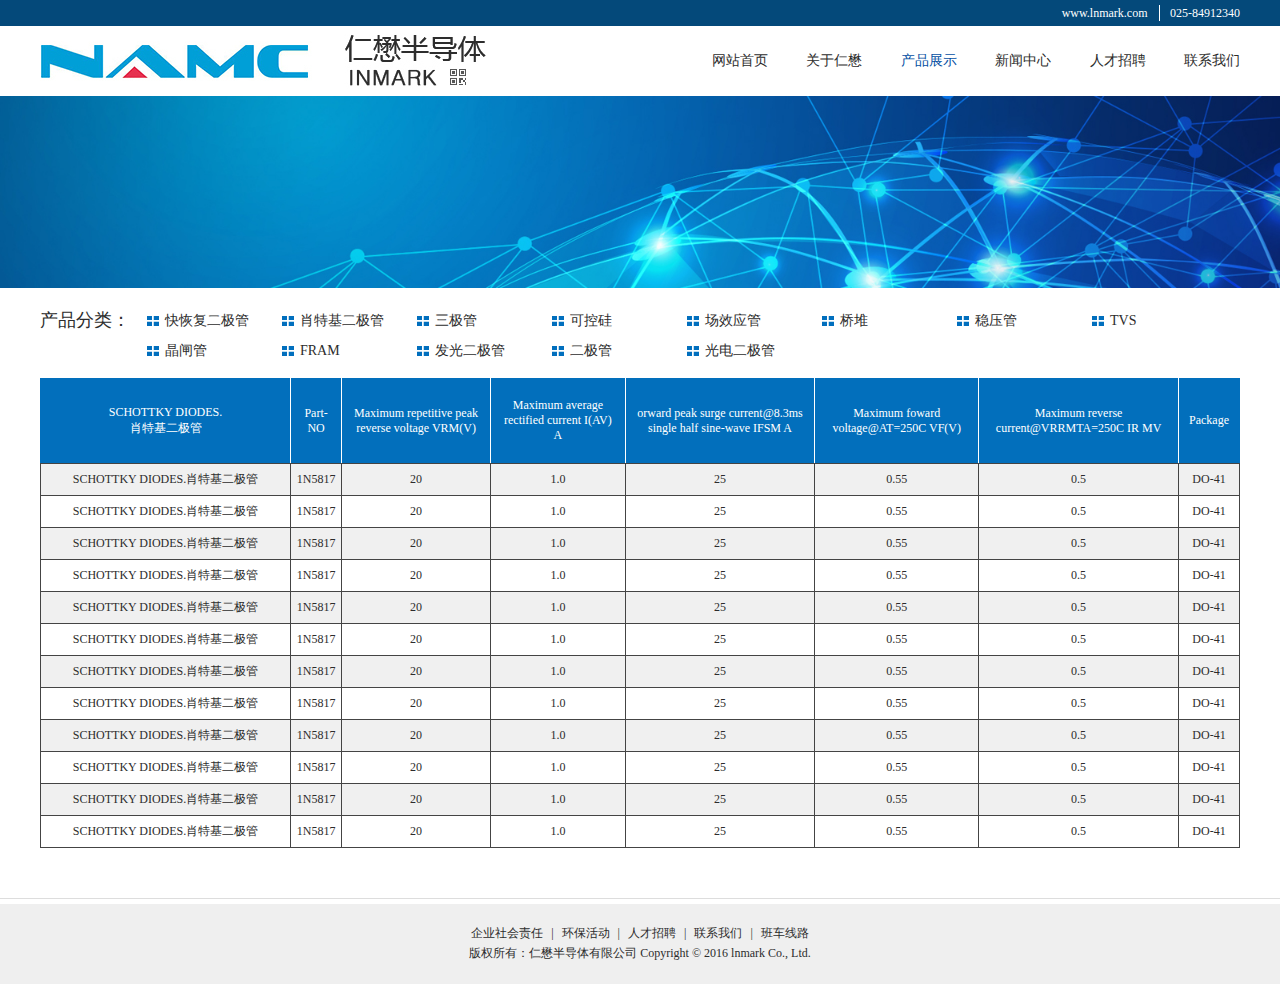
<file: product.html>
<!DOCTYPE html>
<html xmlns="http://www.w3.org/1999/xhtml">
<head>
<meta http-equiv="Content-Type" content="text/html; charset=utf-8" />
<meta http-equiv="X-UA-Compatible" content="IE=edge,Chrome=1">
<meta name="viewport" content="width=device-width,initial-scale=1.0,maximum-scale=1.0,minimum-scale=1.0,user-scalable=no" />
<title>仁懋</title>
<link rel="stylesheet" type="text/css" href="Assets/css/reset.css"/>
<script type="text/javascript" src="Assets/js/jquery-1.8.3.min.js"></script>
<script type="text/javascript" src="Assets/js/js_z.js"></script>
<link rel="stylesheet" type="text/css" href="Assets/css/thems.css">
<link rel="stylesheet" type="text/css" href="Assets/css/responsive.css">
</head>

<body>
<div class="h_bg">
	<div class="h_top">
    	<a href="#">www.lnmark.com</a>
        <a href="tel:0258412340" class="tel">025-84912340</a>
    </div>
</div>
<!--头部-->
<div class="head clearfix">
    <div class="logo">
    	<a href=""><img src="Assets/images/logo.jpg" alt="仁懋"/></a>
        <div class="h_code">
        	<img src="Assets/images/code.jpg" alt=""/>
            <div class="c_m">
            	<img src="Assets/images/code_d.png" alt=""/>
                <p>手机查看<br/>一键打电话给商家</p>
            </div>
        </div>
    </div>
    <div class="nav_m">
        <div class="n_icon">导航栏</div>
        <ul class="nav clearfix">
            <li><a href="index.html">网站首页</a></li>
            <li><a href="about.html">关于仁懋</a></li>
            <li class="now"><a href="product.html">产品展示</a></li>
            <li><a href="news.html">新闻中心</a></li>
            <li><a href="join.html">人才招聘</a></li>
            <li><a href="contact.html">联系我们</a></li>
        </ul>
    </div>
</div>
<!--头部-->
<div class="banner_s"><img src="Assets/upload/banner_d.jpg" alt=""/></div>
<div class="scd_bg">
	<div class="wrap scd clearfix">
    	<div class="pro">
        	<div class="pro_a clearfix">
            	<span>产品分类：</span>
                <a href="">快恢复二极管</a>
                <a href="">肖特基二极管</a>
                <a href="">三极管</a>
                <a href="">可控硅</a>
                <a href="">场效应管</a>
                <a href="">桥堆</a>
                <a href="">稳压管</a>
                <a href="">TVS</a>
                <a href="">晶闸管</a>
                <a href="">FRAM</a>
                <a href="">发光二极管</a>
                <a href="">二极管</a>
                <a href="">光电二极管</a>
            </div>
            <div class="pro_b">
            	<table border="0" cellpadding="0" cellspacing="0">
                  <tr>
                    <th scope="col" width="250">SCHOTTKY DIODES.<br/>肖特基二极管</th>
                    <th scope="col">Part-NO</th>
                    <th scope="col">Maximum repetitive peak reverse voltage 
VRM(V)</th>
                    <th scope="col">Maximum  average  rectified current
I(AV)
A</th>
                    <th scope="col">orward  peak surge current@8.3ms single half sine-wave 
IFSM A</th>
                    <th scope="col">Maximum   foward voltage@AT=250C
VF(V)</th>
                    <th scope="col">Maximum  reverse current@VRRMTA=250C
IR MV</th>
                    <th scope="col">Package</th>
                  </tr>
                  <tr>
                  	<td>SCHOTTKY DIODES.肖特基二极管</td>
                    <td>1N5817</td>
                    <td>20</td>
                    <td>1.0</td>
                    <td>25</td>
                    <td>0.55</td>
                    <td>0.5</td>
                    <td>DO-41</td>
                  </tr>
                  <tr>
                  	<td>SCHOTTKY DIODES.肖特基二极管</td>
                    <td>1N5817</td>
                    <td>20</td>
                    <td>1.0</td>
                    <td>25</td>
                    <td>0.55</td>
                    <td>0.5</td>
                    <td>DO-41</td>
                  </tr>
                  <tr>
                  	<td>SCHOTTKY DIODES.肖特基二极管</td>
                    <td>1N5817</td>
                    <td>20</td>
                    <td>1.0</td>
                    <td>25</td>
                    <td>0.55</td>
                    <td>0.5</td>
                    <td>DO-41</td>
                  </tr>
                  <tr>
                  	<td>SCHOTTKY DIODES.肖特基二极管</td>
                    <td>1N5817</td>
                    <td>20</td>
                    <td>1.0</td>
                    <td>25</td>
                    <td>0.55</td>
                    <td>0.5</td>
                    <td>DO-41</td>
                  </tr>
                  <tr>
                  	<td>SCHOTTKY DIODES.肖特基二极管</td>
                    <td>1N5817</td>
                    <td>20</td>
                    <td>1.0</td>
                    <td>25</td>
                    <td>0.55</td>
                    <td>0.5</td>
                    <td>DO-41</td>
                  </tr>
                  <tr>
                  	<td>SCHOTTKY DIODES.肖特基二极管</td>
                    <td>1N5817</td>
                    <td>20</td>
                    <td>1.0</td>
                    <td>25</td>
                    <td>0.55</td>
                    <td>0.5</td>
                    <td>DO-41</td>
                  </tr>
                  <tr>
                  	<td>SCHOTTKY DIODES.肖特基二极管</td>
                    <td>1N5817</td>
                    <td>20</td>
                    <td>1.0</td>
                    <td>25</td>
                    <td>0.55</td>
                    <td>0.5</td>
                    <td>DO-41</td>
                  </tr>
                  <tr>
                  	<td>SCHOTTKY DIODES.肖特基二极管</td>
                    <td>1N5817</td>
                    <td>20</td>
                    <td>1.0</td>
                    <td>25</td>
                    <td>0.55</td>
                    <td>0.5</td>
                    <td>DO-41</td>
                  </tr>
                  <tr>
                  	<td>SCHOTTKY DIODES.肖特基二极管</td>
                    <td>1N5817</td>
                    <td>20</td>
                    <td>1.0</td>
                    <td>25</td>
                    <td>0.55</td>
                    <td>0.5</td>
                    <td>DO-41</td>
                  </tr>
                  <tr>
                  	<td>SCHOTTKY DIODES.肖特基二极管</td>
                    <td>1N5817</td>
                    <td>20</td>
                    <td>1.0</td>
                    <td>25</td>
                    <td>0.55</td>
                    <td>0.5</td>
                    <td>DO-41</td>
                  </tr>
                  <tr>
                  	<td>SCHOTTKY DIODES.肖特基二极管</td>
                    <td>1N5817</td>
                    <td>20</td>
                    <td>1.0</td>
                    <td>25</td>
                    <td>0.55</td>
                    <td>0.5</td>
                    <td>DO-41</td>
                  </tr>
                  <tr>
                  	<td>SCHOTTKY DIODES.肖特基二极管</td>
                    <td>1N5817</td>
                    <td>20</td>
                    <td>1.0</td>
                    <td>25</td>
                    <td>0.55</td>
                    <td>0.5</td>
                    <td>DO-41</td>
                  </tr>
                </table>
				<ul class="pro_l clearfix">
                	<li>
                    	<a href="">
                        	<img src="Assets/upload/pic2.jpg" alt=""/>
                            <p>标题标题标题标题标题标题标题</p>
                        </a>
                    </li>
                    <li>
                    	<a href="">
                        	<img src="Assets/upload/pic2.jpg" alt=""/>
                            <p>标题标题标题标题标题标题标题</p>
                        </a>
                    </li>
                    <li>
                    	<a href="">
                        	<img src="Assets/upload/pic2.jpg" alt=""/>
                            <p>标题标题标题标题标题标题标题</p>
                        </a>
                    </li>
                    <li>
                    	<a href="">
                        	<img src="Assets/upload/pic2.jpg" alt=""/>
                            <p>标题标题标题标题标题标题标题</p>
                        </a>
                    </li>
                    <li>
                    	<a href="">
                        	<img src="Assets/upload/pic2.jpg" alt=""/>
                            <p>标题标题标题标题标题标题标题</p>
                        </a>
                    </li>
                    <li>
                    	<a href="">
                        	<img src="Assets/upload/pic2.jpg" alt=""/>
                            <p>标题标题标题标题标题标题标题</p>
                        </a>
                    </li>
                </ul>
            </div>
        </div>
    </div>
</div>
<div class="bg_c">
<div class="wrap foot">
	<p><a href="#">企业社会责任</a>   |  <a href="#">环保活动</a>  |  <a href="#">人才招聘</a>  |  <a href="#">联系我们</a>  |  <a href="#">班车线路</a></p>
    <p>版权所有：仁懋半导体有限公司  Copyright © 2016  lnmark Co., Ltd. </p>
</div>
</div>
</body>
</html>
</file>
<file: Assets/css/thems.css>
body{font-family:"Microsoft Yahei";font-size:14px;color:#2C2C2C; padding:0; margin:0;}
input , textarea , select{font-family:"Microsoft Yahei"; color:#2C2C2C; font-size:14px;}
a{ color:#2C2C2C;}
a:hover{ color:#044FA3;}
/*头部*/
.h_bg{ width:100%; background:#04497A;}
.h_top{ width:1200px; margin:0 auto; height:26px; padding:5px 0; text-align:right;}
.h_top a{ display:inline-block; *display:inline; zoom:1; height:16px; line-height:16px; color:#FFF; vertical-align:top; font-size:12px;}
.h_top .tel{ border-left:1px solid #FFF; padding-left:10px; margin-left:8px;}
.head{ width:1200px; margin:0 auto; position:relative;}
.head .logo{ width:447px; height:56px; float:left; margin:7px 0; position:relative;}
.head .logo .h_code{ width:18px; height:18px; position:absolute; right:20px; bottom:3px;}
.head .logo .h_code img{ width:18px; height:18px; vertical-align:top;}
.head .logo .h_code .c_m{ width:113px; background:#FFF; position:absolute; right:-123px; top:0; padding:7px 5px 5px; z-index:99; border:1px solid #ddd; display:none;}
.head .logo .h_code:hover .c_m{ display:block;}
.head .logo .h_code .c_m img{ width:100%; height:auto; vertical-align:top;}
.head .logo .h_code .c_m p{ text-align:center; width:100%; font-size:12px; line-height:165%; padding-top:5px;}
.head .logo img{ width:100%; height:auto; vertical-align:top;}
.head .nav_m{width:740px; float:right; text-align:right;}
.head .nav_m .nav{ width:100%; text-align:right;}
.head .nav li{ display:inline-block; *display:inline; zoom:1; vertical-align:top; margin-left:35px;}
.head .nav li a{display:inline-block; *display:inline; zoom:1; height:35px; line-height:35px; vertical-align:top; margin-top:17px;}
.head .nav li.now a{color:#044FA3;}
.nav_m .n_icon{ display:inline-block; *display:inline; zoom:1; height:18px; line-height:18px; color:#222; padding-left:28px; background:url(../images/nav_ico.png) no-repeat left center; position:absolute; right:0; top:30px; z-index:9999; cursor:pointer;display:none;}
/*幻灯片*/
.owl-carousel .owl-wrapper:after {content: ".";display: block;clear: both;visibility: hidden;line-height: 0;height: 0;}
/* display none until init */
.owl-carousel{display: none;position: relative;width: 100%;-ms-touch-action: pan-y;}
.owl-carousel .owl-wrapper{display: none;position: relative;-webkit-transform: translate3d(0px, 0px, 0px);}
.owl-carousel .owl-wrapper-outer{overflow: hidden;position: relative;width: 100%;}
.owl-carousel .owl-wrapper-outer.autoHeight{-webkit-transition: height 500ms ease-in-out;-moz-transition: height 500ms ease-in-out;-ms-transition: height 500ms ease-in-out;-o-transition: height 500ms ease-in-out;transition: height 500ms ease-in-out;}
.owl-carousel .owl-item{float: left;}
.owl-controls .owl-page,.owl-controls .owl-buttons div{cursor: pointer;}
.owl-controls {-webkit-user-select: none;-khtml-user-select: none;-moz-user-select: none;-ms-user-select: none;user-select: none;-webkit-tap-highlight-color: rgba(0, 0, 0, 0);}
/* mouse grab icon */
.grabbing {cursor:url(grabbing.png) 8 8, move;}
/* fix */
.owl-carousel  .owl-wrapper,.owl-carousel  .owl-item{-webkit-backface-visibility: hidden;-moz-backface-visibility:    hidden;-ms-backface-visibility:     hidden;-webkit-transform: translate3d(0,0,0); -moz-transform: translate3d(0,0,0); -ms-transform: translate3d(0,0,0);}
#owl-demo { position: relative; width: 100%; margin-left: auto; margin-right: auto;}
#owl-demo .item{ position: relative; display: block;}
#owl-demo img { display: block; width: 100%;}
#owl-demo b { position: absolute; left: 0; bottom: 0; width: 100%; height: 78px; background-color: #000; opacity: .5; filter: alpha(opacity=50);}
#owl-demo span { position: absolute; left: 0; bottom: 37px; width: 100%; font: 18px/32px "微软雅黑","黑体"; color: #fff; text-align: center;}
.owl-pagination { position: absolute; left: 0; bottom:5px; width: 100%; height: 22px; text-align: center;}
.owl-page { display: inline-block; width:55px; height: 6px; margin: 0 7px; *display: inline; *zoom: 1; background:#FFF; border-radius:6px; -moz-border-radius:6px; -webkit-border-radius:6px;}
.owl-pagination .active { background:#04497A;}
.owl-buttons { display: none;}
.owl-buttons div { position: absolute; top: 50%; width: 24px; height: 48px; margin-top: -40px; text-indent: -9999px;}
/*幻灯片*/
.wrap{ width:1200px; margin:0 auto;}
.wrap_a{ padding:40px 0 60px;}
.wrap_a .i_about{ width:755px; float:left;}
.wrap_a .i_about h1{ width:100%; height:60px; line-height:50px;}
.wrap_a .i_about h1 a{ font-size:24px; color:#444444; font-weight:bold;}
.wrap_a .i_about h1 a em{ color:#E5314F; font-weight:bold;}
.i_about dl{ width:100%;}
.i_about dl dt,.i_about dl dt img{ width:158px; height:324px; float:left; vertical-align:top;}
.i_about dl dd{ width:580px; float:right; text-align:left; height:324px; overflow:hidden; font-size:14px; color:#444444; line-height:195%;}
.wrap_a .i_news{ width:420px; float:right;}
.i_news .top{ width:100%; height:50px; margin-bottom:10px; position:relative; padding-left:20px; font-size:22px; color:#444444; padding-top:8px;}
.i_news .top em{ display:block; width:10px; height:30px; background:#E5314F; position:absolute; left:0; top:8px;}
.i_news .top a{ display:inline-block; *display:inline; zoom:1; width:70px; height:20px; line-height:20px; text-align:center; background:#DDDDDD; border-radius:20px; -moz-border-radius:20px; -webkit-border-radius:20px; font-size:12px; color:#1E1E1E; position:absolute; right:0; top:15px;}
.i_news .i_m{ width:100%; height:324px; overflow:hidden; border-left:1px solid #ddd; padding-left:18px;}
.scrollbar .content{position: absolute;}
.scrollbar {overflow:hidden;position: absolute;}
.scrollbar.grab{cursor: url(../cursors/openhand.cur) , move !important;cursor: -moz-grab;cursor: move;}
.scrollbar.grabbing{cursor: url(../cursors/closedhand.cur) , move !important;cursor: -moz-grabbing;cursor: move;}
div.scrollbar_dragger {position: relative;}
div.scrollbar_dragger.vertical {float:right;}
div.scrollbar_dragger.horizontal {}
div.scrollbar_dragger *{margin:0;padding:0;font-style:normal;text-decoration:none;}
div.scrollbar_dragger .back{-webkit-transition: background-color 0.5s ease-out;-moz-transition: background-color 0.5s ease-out;transition: background-color 0.5s ease-out;cursor:pointer;position:absolute;background-color:#EDEDED;}
div.scrollbar_dragger .back.over,div.scrollbar_dragger .back{background-color:#BFBFBF !important;}
div.scrollbar_dragger .dragger{-webkit-transition: background-color 0.5s ease-out;-moz-transition: background-color 0.5s ease-out;transition: background-color 0.5s ease-out;cursor:pointer;position:absolute;height:100px; background:#EDEDED !important; border:1px solid #BFBFBF ;}
div.scroll_button{height:30px;width:30px;position: relative;margin:5px 0px;margin-right:3px;float:right;cursor:pointer;}
div.scroll_button span.hover{height:30px;width:30px;position: absolute;cursor:pointer;}
.scrollbar .content{ width:100% !important;}
.scrollbar,#scrollbar1{ height:324px !important;}
div.scrollbar_dragger.horizontal{ display:none;}
.i_news ul{ width:100%; padding-right:8px;}
.i_news ul li{ width:100%; padding-bottom:8px; border-bottom:1px dashed #ddd; margin-bottom:10px;}
.i_news ul li .time{ width:100%; height:25px; line-height:25px; font-size:12px; color:#E5314F;}
.i_news ul li .title{ width:100%; line-height:175%;}
.i_news ul li:last-child{ margin-bottom:0;}
.bg_a{ width:100%; background:url(../images/bg_1.jpg) no-repeat; background-size:cover;}
.wrap_b{ padding:30px 0 40px;}
.wrap_b .i_name{ width:100%; height:50px; line-height:50px; font-size:30px; text-align:center;}
.wrap_b .i_m{ width:100%;}
.slidegrid {float: left;position: relative;overflow: hidden;}
.slideitems {width: 20000000em;position: absolute;}
.slideitems li {float: left;}
.mainPhoto {width:1200px;height:390px;margin:15px auto 0;position: relative;overflow: hidden}
.mainPhoto span.goleft, .mainPhoto span.goright {display: block;width: 29px;height:52px;position: absolute; top:50%; margin-top:-26px;}
.mainPhoto span.goleft {left: 0;}
.mainPhoto span.goright {right: 0}
.mainPhoto .go {width:945px;height:390px;position: relative;left: 130px;overflow: hidden}
.mainPhoto .go li{ width:215px; float:left; margin-right:28px; background:#FFF;}
.mainPhoto .go li .title{ width:100%; height:35px; background:#087BCC; text-align:center; line-height:35px; font-size:20px; color:#FFF; overflow:hidden; white-space:nowrap; text-overflow:ellipsis;}
.mainPhoto .go li img{ width:215px; height:265px; vertical-align:top;}
.mainPhoto .go li .des{ width:100%; height:75px; padding:15px 10px 0; text-align:left; font-size:12px; color:#444; line-height:170%; overflow:hidden; background:#FFF; margin-bottom:15px;}
.i_more{ width:100%; text-align:center; margin-top:25px;}
.i_more a{ display:inline-block; *display:inline; zoom:1; width:auto; height:27px; line-height:27px; padding:0 15px; color:#FFF; background:#006AB4; border-radius:27px; -moz-border-radius:27px; -webkit-border-radius:27px; }
.bg_b{ width:100%; background:url(../images/bg_4.jpg) repeat;}
.foot{ padding:20px 0; text-align:center; line-height:165%; font-size:12px;}
.foot a{ padding:0 5px;}
.f_nav{ padding:40px 0 0; color:#FFF;}
.f_nav .f_navl{ width:550px; float:left;}
.f_nav .f_navl dt{ width:260px; height:325px; float:left; margin-top:20px;}
.f_nav .f_navl dt img{ width:100%; height:auto; vertical-align:top;}
.f_nav .f_navl dd{ width:275px; float:right;}
.f_nav .f_navr{ width:580px; float:right;}
.f_nav .line{ width:20px; height:300px; float:left; border-right:1px solid #8C8E90;}
.f_nav .tt{ font-size:16px;}
.f_navl .f_name{ font-size:36px; margin-bottom:15px;}
.f_navr .f_name{ font-size:50px; color:#7B9EBE;}
.f_navr .tt{color:#7B9EBE;}
.f_navl h6{ padding:5px 0 10px; font-size:18px; font-weight:normal;}
.f_navr{ height:340px; background:url(../images/bg_3.png) no-repeat left bottom; position:relative;}
.f_navr .f_search{ width:275px; height:30px; position:absolute; right:0; top:45px; border:1px solid #8C8E90;}
.f_search .s_mt{ width:100%; height:30px; line-height:30px; position:relative; padding-right:40px; padding-top:4px;cursor:pointer;}
.f_search .s_mt span{ display:block; width:100%; height:20px; line-height:20px; padding-left:10px; font-size:12px; color:#7B9EBE; border-right:1px solid #4A5F6E;}
.f_search .s_mt em{ display:block; width:40px; height:30px; position:absolute; right:0; top:0; background:url(../images/icon1.png) no-repeat center center;}
.f_search .s_m{ width:100%; height:30px; position:relative;}
.f_search ul{ width:275px; position:absolute; left:-1px; top:29px; border:1px solid #8C8E90; border-bottom:0; display:none;}
.f_search ul li{height:30px; line-height:30px; width:100%; font-size:12px; border-bottom:1px solid #8C8E90;padding:0 10px;}
.f_search ul li a{ color:#7B9EBE; display:block; width:100%; height:30px; line-height:30px;}
.bg_c{ width:100%; background:#EFEFEF; margin-top:5px;}
.banner_s ,.banner_s img{ width:100%; height:auto; vertical-align:top;}
.scd_bg{ width:100%; border-bottom:1px solid #ddd;}
.scd{ padding-top:15px;}
.scd .scd_l{ width:275px; float:left;}
.scd_l .s_top{ width:100%; height:40px; line-height:40px; border-bottom:1px solid #ccc; position:relative;}
.scd_l .s_top span{ display:inline-block; *display:inline; zoom:1; vertical-align:top; height:40px; line-height:40px; font-size:20px; color:#006BB5; border-bottom:1px solid #006BB5; padding:0 5px; position:absolute; left:0; top:0; z-index:3;}
.scd_l .s_nav{ width:100%;}
.scd_l .s_nav li{ width:100%; border-bottom:1px dashed #ccc;}
.scd_l .s_nav li a{ display:block; width:100%; height:55px; line-height:55px; text-align:right;}
.scd_l .s_nav li i,.scd_l .s_nav li span{display:inline-block; *display:inline; zoom:1; vertical-align:top; height:55px; line-height:55px; font-size:16px;}
.scd_l .s_nav li i{ width:10px; background:url(../images/icon2.png) no-repeat center center; margin-right:7px;}
.scd_l .s_search{ width:100%; height:30px; line-height:30px; position:relative; border:1px solid #ccc; background:#eee; padding-right:40px; margin-bottom:20px;}
.scd_l .s_search input{ width:100%; height:20px; background:none; border:0; border-right:1px solid #ddd; margin-top:4px; color:#999; padding-left:7px;}
.scd_l .s_search .btn{ width:40px; border:0; height:30px; background:url(../images/icon3.png) no-repeat center center; position:absolute; right:0; top:0; z-index:99; cursor:pointer; padding:0; margin-top:0;}
.scd .scd_r{ width:870px; float:right;}
.scd_r .r_top{ width:100%; height:40px; line-height:40px; padding-left:270px; position:relative;}
.scd_r .r_top .pst{ width:100%; text-align:right; height:40px; line-height:40px; border-bottom:1px solid #ccc;}
.scd_r .r_top i{ display:block; width:10px; height:30px; background:#006BB4; position:absolute; left:0; top:5px;}
.scd_r .r_top span{ display:inline-block; *display:inline; zoom:1; height:40px; line-height:40px; vertical-align:top; position:absolute; left:18px; top:0; font-size:26px; color:#444444;}
.scd_r .r_top span em{ color:#8E8E8E; font-size:16px; margin-left:5px; padding-top:8px;}
.scd_r .scd_m{ width:100%; padding:20px 0;}
.pages{ width:100%; text-align:center; margin:20px 0 40px;}
.pages a{ display:inline-block; *display:inline; zoom:1; height:30px; line-height:30px; vertical-align:top; margin:0 3px;}
.pages a.on{ color:#006BB4;}
.news dl{ width:100%; margin-bottom:30px;}
.news dl dt,.news dl dt img{ width:264px; height:178px; float:left; vertical-align:top;}
.news dl dd{ width:570px; float:right;}
.news dl dd .title{ width:100%; height:30px; line-height:30px; margin-bottom:10px; white-space:nowrap; overflow:hidden; text-overflow:ellipsis; font-size:16px; }
.news dl dd .title a{color:#2D2D2D;}
.news dl dd .title a:hover{ color:#006BB4;}
.news dl dd .ctn{ width:100%; height:90px; font-size:12px; color:#737373; overflow:hidden; line-height:185%;}
.news dl dd .time{ width:100%; margin-top:12px; height:35px; line-height:35px; border-top:1px solid #ddd; border-bottom:1px solid #ddd; position:relative; font-size:12px; color:#E02040;}
.news dl dd .time span{ display:inline-block; *display:inline; zoom:1; font-size:12px; position:absolute; right:0; top:0; color:#333;}
.scd_r .about{ line-height:175%; padding-bottom:40px;}
.about img{ max-width:100%; height:auto; vertical-align:top;}
.scd_r .contact{ padding:20px 0;}
.scd_r .contact .ct_m{ padding-bottom:25px; border-bottom:1px dashed #ddd; margin-bottom:25px;}
.scd_r .contact .ct_m:last-child{ border:0;}
.contact .ct_m dl{ width:100%;}
.contact .ct_m dl dt{ width:50%; float:right; text-align:right;}
.contact .ct_m dl dd{ width:50%; float:left; text-align:left; font-size:16px; color:#9F9F9F; line-height:165%;}
.contact .ct_m dl dd p{ width:100%; padding:7px 0;}
.contact .ct_m dl dd p span{ color:#006BB5;}
.contact .ct_m dl dt div{ display:inline-block; *display:inline; zoom:1; vertical-align:top; margin:10px 30px 0;}
.contact .ct_m dl dt div img{ width:125px; height:125px; vertical-align:top;}
.contact .ct_m dl dt div p{ width:100%; text-align:center; height:40px; line-height:40px; font-size:14px; color:#5A5A5A;}
.contact .ct_m img{ max-width:100%; height:auto; vertical-align:top;}
.contact .ct_m .t_name{ width:100%; height:50px; line-height:50px; font-size:18px; color:#006BB5;}
.contact .ct_m p{ line-height:165%; padding:3px 0; font-size:16px; color:#444;}
.contact .ct_m ul{ width:100%;}
.contact .ct_m ul li{ width:50%; float:left; height:35px; line-height:35px; font-size:16px; color:#444;}
.pro{ width:100%;}
.pro .pro_a{ width:100%; padding:5px 0 10px 100px; position:relative;}
.pro .pro_a span{ display:block; width:120px; height:35px; line-height:35px; font-size:18px; position:absolute; left:0; top:0;}
.pro .pro_a a{ display:block; width:135px; height:25px; line-height:25px; margin-bottom:5px; padding-left:25px; background:url(../images/icon4.jpg) no-repeat 7px center; float:left;}
.pro .pro_b{ width:100%; padding-bottom:50px;}
.pro .pro_b table{ width:100%; font-size:12px; text-align:center;}
.pro .pro_b table th{ background:#026FBC; color:#FFF; padding:20px 10px; text-align:center; margin-bottom:8px; border-left:1px solid #FFF;}
.pro .pro_b table tr:nth-child(2n) td{ background:#F0F0F0;}
.pro .pro_b table td{ border-top:1px solid #444; border-left:1px solid #444; padding:7px 0;}
.pro .pro_b table th:last-child{ border-right:1px solid #026FBC;}
.pro .pro_b table th:first-child{border-left:1px solid #026FBC;}
.pro .pro_b table td:last-child{ border-right:1px solid #444;}
.pro .pro_b table tr:last-child td{ border-bottom:1px solid #444;}
.pro .pro_b .pro_l{ display:none;}
</file>
<file: Assets/css/responsive.css>
@media screen and (max-width:1230px){
.h_top,.head,.wrap,.mainPhoto{width:960px;}
.head .nav li{ margin-left:23px;}
.wrap_a .i_news{ width:350px;}
.wrap_a .i_about{ width:590px;}
.i_about dl dd{ width:415px;}
.mainPhoto .go{ left:50px; width:860px;}
.mainPhoto .go li{ margin-right:15px; width:203px;}
.mainPhoto .go li img{ width:203px; height:250px;}
.f_nav .f_navl dt{ width:220px; height:275px; margin-top:40px;}
.f_nav .tt{ font-size:15px;}
.f_navl .f_name{ font-size:30px;}
.f_navl dd p{ font-size:12px;}
.f_nav .f_navl{ width:470px;}
.f_nav .f_navl dd{ width:245px;}
.f_nav .line{ width:5px;}
.f_nav .f_navr{ width:460px;}
.f_navr .f_name{ font-size:40px; padding-top:10px;}
.f_navr{ background-size:400px; height:290px;}
.scd .scd_l{ width:225px;}
.scd .scd_r{ width:710px;}
.news dl dd{ width:430px;}
.contact .ct_m dl dt div{ margin:10px 20px 0;}
}
@media screen and (max-width:990px){
.h_top,.head,.wrap,.mainPhoto{width:740px;}
.nav_m .n_icon{ display:block;}
.head .nav_m{ position:absolute; width:100%;}
.head .nav{ width:100%; position:absolute; background:#FFF; top:70px; left:0; z-index:99; padding-right:10px; display:none;}
.head .nav li a{ margin-top:0;}
.head .logo{ width:407px; padding-top:3px;}
.wrap_a .i_news{ width:300px;}
.wrap_a .i_about{ width:425px;}
.i_about dl dd{ width:255px;}
.mainPhoto .go{ width:650px;}
.f_nav .f_navl{ width:400px;}
.f_nav .f_navr{ width:320px; background-size:320px;}
.f_navr .f_name{ font-size:32px;}
.f_navr .f_search{ width:205px; top:40px;}
.f_nav .f_navl dt{ width:190px; padding-top:38px;}
.f_nav .f_navl dd{ width:205px;}
.f_navr .f_search{ width:320px; top:80px;}
.scd .scd_r{ width:490px;}
.scd_r .r_top span{ font-size:22px;}
.scd_r .r_top{ padding-left:230px;}
.news dl dt, .news dl dt img{ width:100%; height:auto;}
.news dl dd{ width:100%; margin-top:15px;}
.scd_r .r_top span em{ font-size:14px;}
.contact .ct_m dl dt,.contact .ct_m dl dd{ width:100%; text-align:left;}
.contact .ct_m dl dt div{ margin-left:0; margin-right:40px;}
.contact .ct_m ul li{ width:100%;}
}
@media screen and (max-width:770px) {
.h_top,.head,.wrap,.mainPhoto,.wrap_a .i_news{width:480px;}
.head .logo{ width:300px; padding-top:12px;}
.head .logo .h_code{ right:10px;}
.wrap_a .i_about,.f_nav .f_navl{ width:100%; margin-bottom:20px;}
.i_about dl dd{ width:305px;}
.mainPhoto span.goleft, .mainPhoto span.goright{ width:18px;}
.mainPhoto span.goleft img, .mainPhoto span.goright img{ width:100%;}
.mainPhoto .go{ left:30px; width:430px;}
.f_nav .f_navr{ width:100%; background-size:400px;}
.f_nav .line{ display:none;}
.f_navr .f_search{ top:40px;}
.f_nav .f_navl dt{ width:220px; padding-top:0; margin-top:20px;}
.f_nav .f_navl dd{ width:245px;}
.head .nav li{ margin-left:18px;}
.head .logo .h_code img{ width:15px; height:15px;}
.scd .scd_l,.scd .scd_r{ width:100%;}
.pro .pro_a{ width:100%; padding-left:0; padding-top:40px;}
.pro .pro_a a{ width:120px; font-size:13px;}
.pro .pro_b .pro_l{ display:block;}
.pro .pro_b table{ display:none;}
.pro .pro_b .pro_l li{ border:0; float:left; width:232px; margin-right:16px; margin-bottom:15px;}
.pro .pro_b .pro_l li:nth-child(2n){ margin-right:0;}
.pro .pro_b .pro_l li p{ width:100%; height:30px; line-height:30px; text-align:center; white-space:nowrap; overflow:hidden; text-overflow:ellipsis; margin-top:5px;}
.pro .pro_b .pro_l li img{ width:232px; height:285px; vertical-align:top;}
}
@media screen and (max-width:510px) {
.h_top,.head,.wrap,.mainPhoto,.wrap_a .i_news{width:320px;}
.head .logo img{ width:300px; height:auto;}
.head .logo{ width:190px; overflow:hidden;}
.head .logo .h_code{ display:none;}
.head .nav li{ width:100%; margin-left:0;}
.wrap_a .i_about h1 a{ width:20px;}
.i_about dl dt, .i_about dl dt img{ display:none;}
.i_about dl dd{ width:100%;}
.mainPhoto .go li{ width:215px;}
.mainPhoto .go li img{ width:215px; height:250px;}
.mainPhoto .go{ width:215px; left:52px;}
.f_nav .f_navl dt{ display:none;}
.f_nav .f_navl dd{ width:100%;}
.f_navr .f_search{ width:180px;}
.f_nav .f_navr{ background-size:320px; background-position:left 80px;}
.foot a{ padding:0;}
.scd_r .r_top{ padding-left:0; padding-top:40px; text-align:left; height:80px;}
.scd_r .r_top .pst{ text-align:left;}
.contact .ct_m dl dt div{ margin-right:60px;}
.contact .ct_m dl dt div:last-child{ margin-right:0;}
.pro .pro_a a{ width:50%;}
.pro .pro_b .pro_l li{ width:153px; margin-right:14px;}
.pro .pro_b .pro_l li img{ width:153px; height:188px;}
}
</file>
